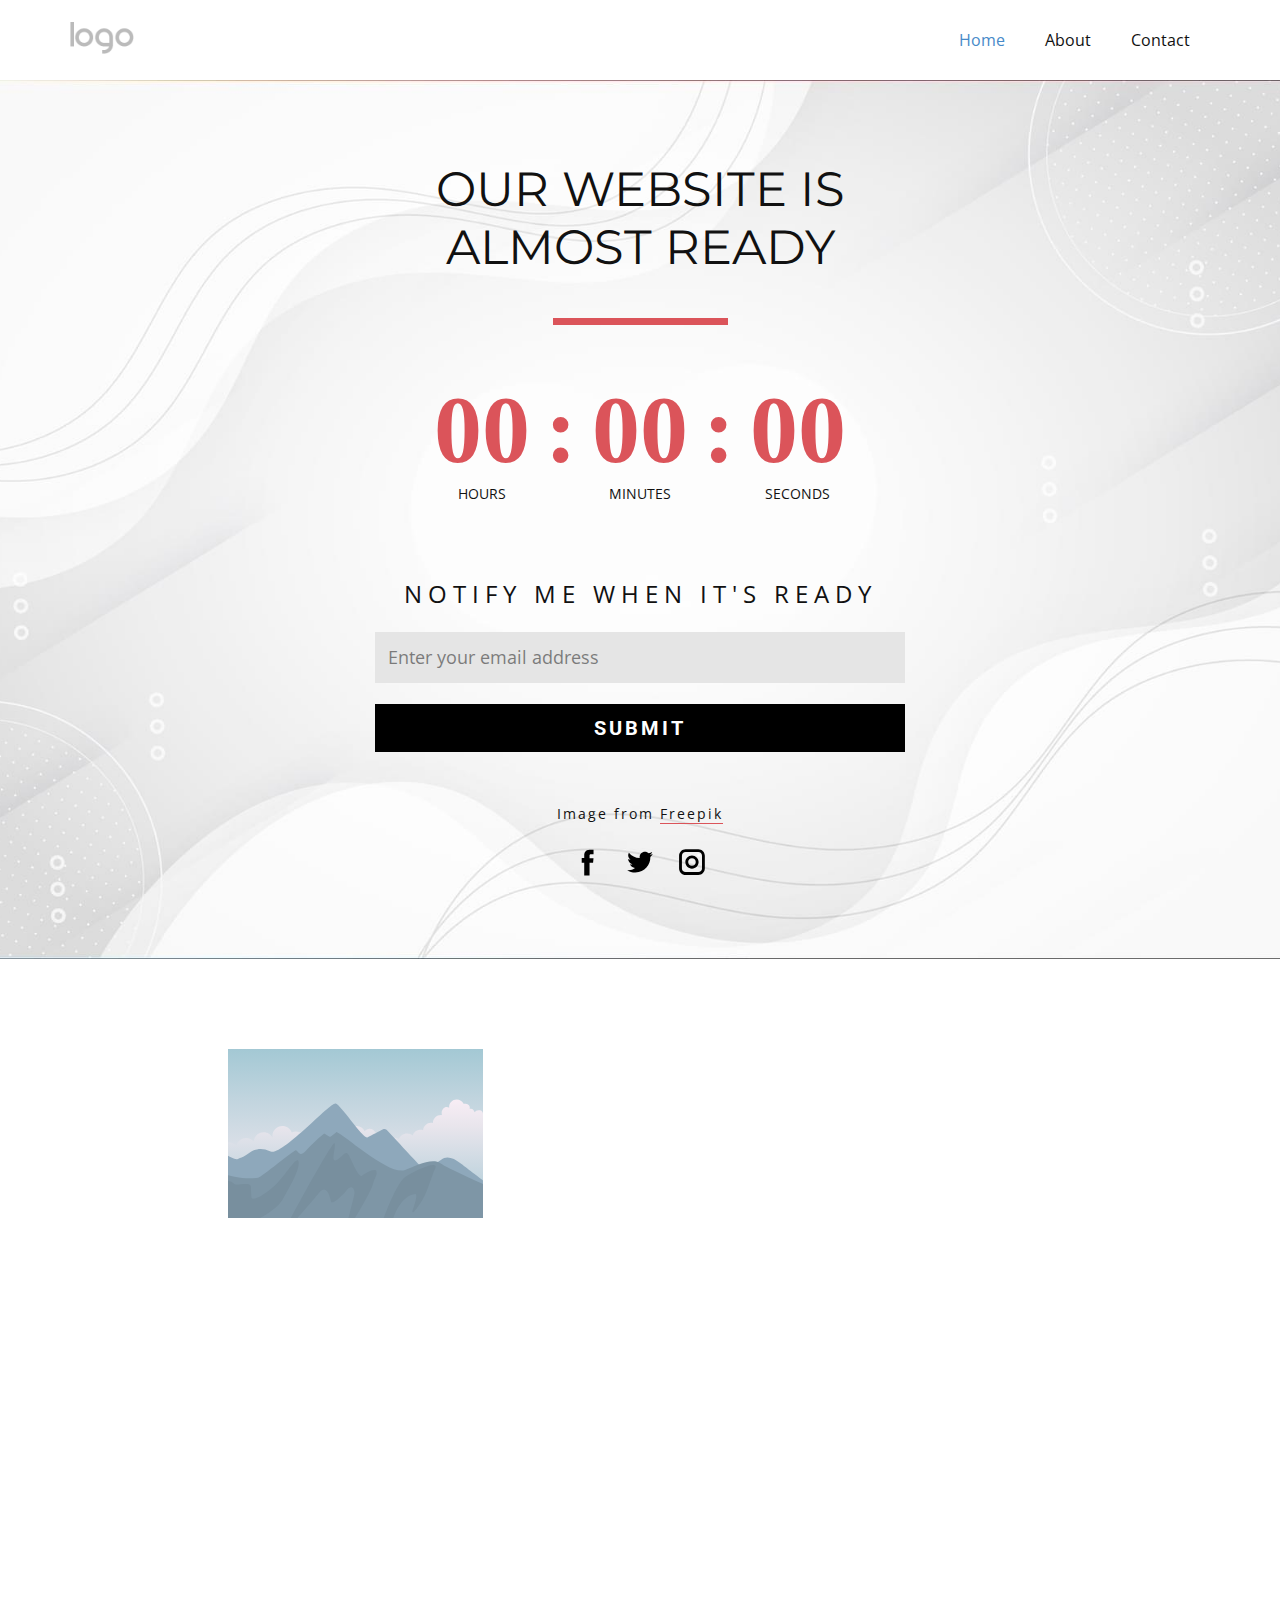
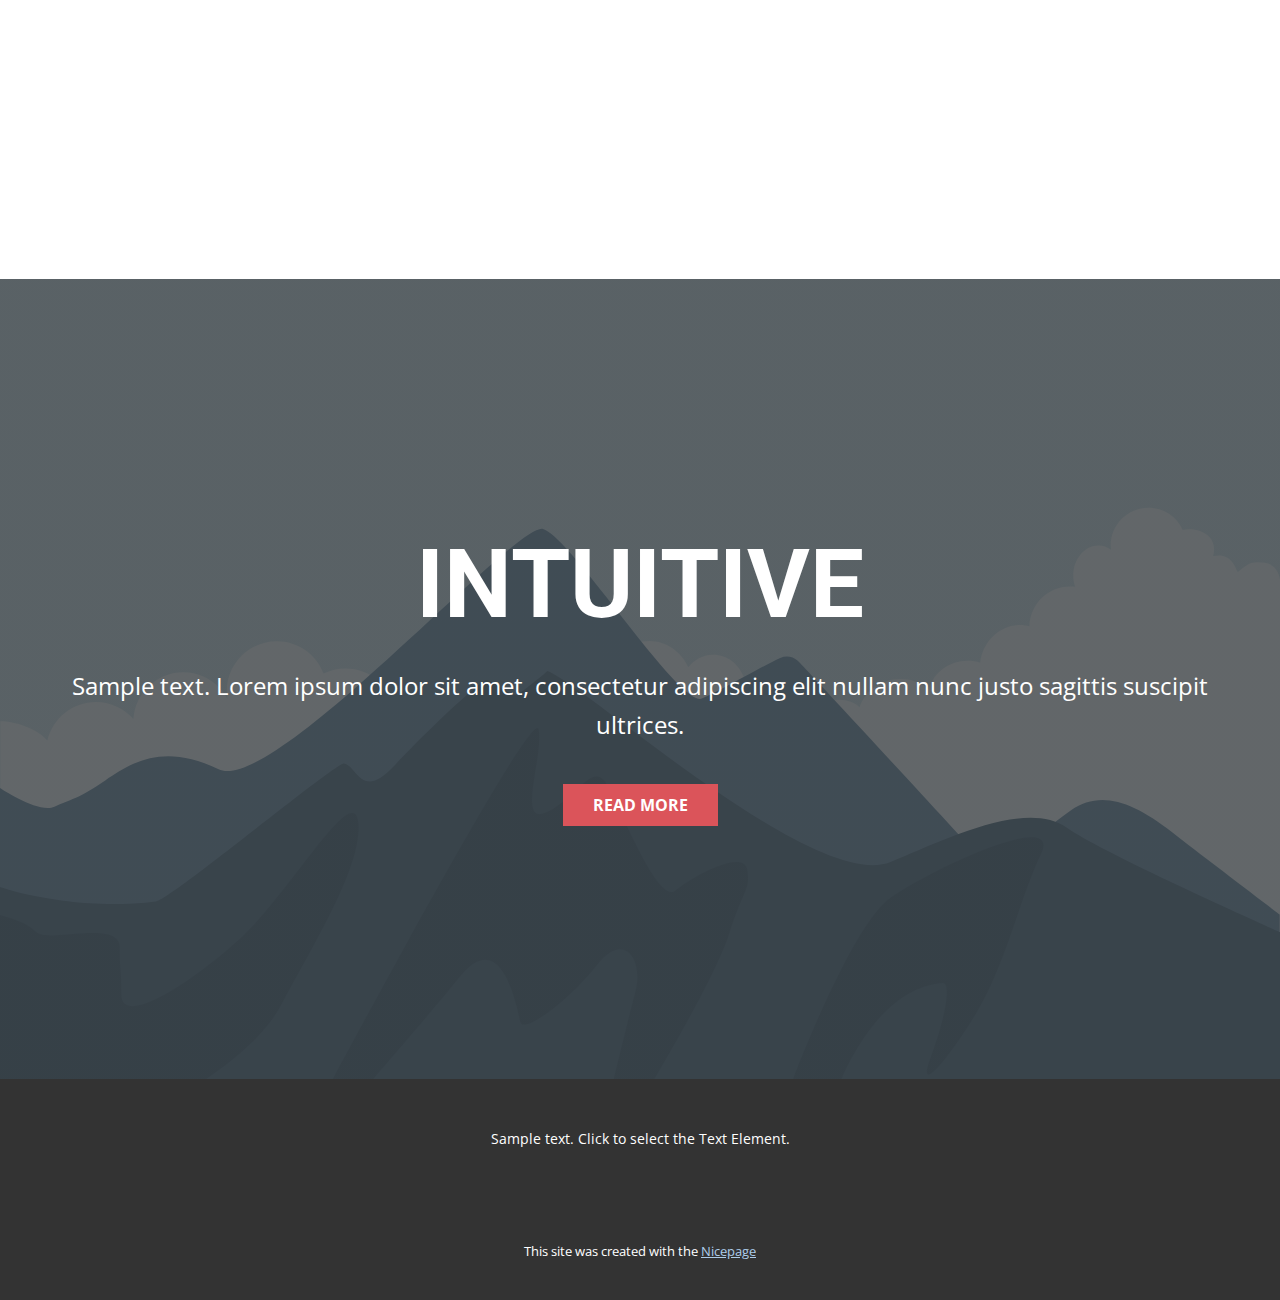
<file: index.html>
<!DOCTYPE html>
<html style="font-size: 16px;" lang="en"><head>
    <meta name="viewport" content="width=device-width, initial-scale=1.0">
    <meta charset="utf-8">
    <meta name="keywords" content="INTUITIVE">
    <meta name="description" content="">
    <title>Home</title>
    <link rel="stylesheet" href="nicepage.css" media="screen">
<link rel="stylesheet" href="index.css" media="screen">
    <script class="u-script" type="text/javascript" src="jquery.js" defer=""></script>
    <script class="u-script" type="text/javascript" src="nicepage.js" defer=""></script>
    <meta name="generator" content="Nicepage 7.7.3, nicepage.com">
    <meta name="referrer" content="origin">
    
    
    
    
    
    
    <link id="u-theme-google-font" rel="stylesheet" href="https://fonts.googleapis.com/css?family=Roboto:100,100i,300,300i,400,400i,500,500i,700,700i,900,900i|Open+Sans:300,300i,400,400i,500,500i,600,600i,700,700i,800,800i">
    <link id="u-page-google-font" rel="stylesheet" href="https://fonts.googleapis.com/css?family=Montserrat:100,100i,200,200i,300,300i,400,400i,500,500i,600,600i,700,700i,800,800i,900,900i">
    <script type="application/ld+json">{
		"@context": "http://schema.org",
		"@type": "Organization",
		"name": "",
		"logo": "images/default-logo.png"
}</script>
    <meta name="theme-color" content="#478ac9">
    <meta property="og:title" content="Home">
    <meta property="og:type" content="website">
  <meta data-intl-tel-input-cdn-path="intlTelInput/">
<script type="text/javascript" src="https://cdn.weglot.com/weglot.min.js"></script>
<script>
    Weglot.initialize({
        api_key: 'wg_0ce959ae0aec9bcbbee66d0481add28e5'
    });
</script>
<!--Weglot-->
<script type="text/javascript" src="https://cdn.weglot.com/weglot.min.js"></script>
<script>
    Weglot.initialize({
        api_key: 'wg_0ce959ae0aec9bcbbee66d0481add28e5'
    });
</script>
</head>
  <body data-home-page="Home.html" data-home-page-title="Home" data-path-to-root="./" data-include-products="false" class="u-body u-xl-mode" data-lang="en"><header class="u-clearfix u-header u-header" id="header"><div class="u-clearfix u-sheet u-valign-middle u-sheet-1">
        <a href="#" class="u-image u-logo u-image-1">
          <img src="images/default-logo.png" class="u-logo-image u-logo-image-1">
        </a>
        <nav class="u-menu u-menu-one-level u-offcanvas u-menu-1">
          <div class="menu-collapse" style="font-size: 1rem; letter-spacing: 0px;">
            <a class="u-button-style u-custom-left-right-menu-spacing u-custom-padding-bottom u-custom-top-bottom-menu-spacing u-hamburger-link u-nav-link u-text-active-palette-1-base u-text-hover-palette-2-base" href="#">
              <svg class="u-svg-link" viewBox="0 0 24 24"><use xlink:href="#menu-hamburger"></use></svg>
              <svg class="u-svg-content" version="1.1" id="menu-hamburger" viewBox="0 0 16 16" x="0px" y="0px" xmlns:xlink="http://www.w3.org/1999/xlink" xmlns="http://www.w3.org/2000/svg"><g><rect y="1" width="16" height="2"></rect><rect y="7" width="16" height="2"></rect><rect y="13" width="16" height="2"></rect>
</g></svg>
            </a>
          </div>
          <div class="u-nav-container">
            <ul class="u-nav u-unstyled u-nav-1"><li class="u-nav-item"><a class="u-button-style u-nav-link u-text-active-palette-1-base u-text-hover-palette-2-base" href="./" style="padding: 10px 20px;">Home</a>
</li><li class="u-nav-item"><a class="u-button-style u-nav-link u-text-active-palette-1-base u-text-hover-palette-2-base" href="About.html" style="padding: 10px 20px;">About</a>
</li><li class="u-nav-item"><a class="u-button-style u-nav-link u-text-active-palette-1-base u-text-hover-palette-2-base" href="Contact.html" style="padding: 10px 20px;">Contact</a>
</li></ul>
          </div>
          <div class="u-nav-container-collapse">
            <div class="u-black u-container-style u-inner-container-layout u-opacity u-opacity-95 u-sidenav">
              <div class="u-inner-container-layout u-sidenav-overflow">
                <div class="u-menu-close"></div>
                <ul class="u-align-center u-nav u-popupmenu-items u-unstyled u-nav-2"><li class="u-nav-item"><a class="u-button-style u-nav-link" href="./">Home</a>
</li><li class="u-nav-item"><a class="u-button-style u-nav-link" href="About.html">About</a>
</li><li class="u-nav-item"><a class="u-button-style u-nav-link" href="Contact.html">Contact</a>
</li></ul>
              </div>
            </div>
            <div class="u-black u-menu-overlay u-opacity u-opacity-70"></div>
          </div>
        </nav>
      </div></header>
    <section class="u-align-center u-clearfix u-container-align-center u-image u-section-1" id="sec-8026" data-image-width="1618" data-image-height="1080">
      <div class="u-clearfix u-sheet u-valign-middle-xl u-valign-middle-xs u-sheet-1">
        <h3 class="u-custom-font u-font-montserrat u-text u-text-1"> Our Website Is Almost Ready</h3>
        <div class="u-border-7 u-border-palette-2-base u-line u-line-horizontal u-line-1"></div>
        <div class="u-countdown u-countdown-1" data-timer-id="c2f8" data-type="to-date" data-target-date="Thu, 30 Dec 2021 08:10:11 GMT" data-for="everyone" data-direction="down" data-time-left="750m" data-target-number="100" data-start-time="Thu Apr 03 2025 19:18:03 GMT+0600 (Bangladesh Standard Time)" data-frequency="1s" data-after-count="none" data-redirect-url="https://">
          <div class="u-countdown-wrapper u-spacing-30">
            <div class="u-countdown-item u-countdown-years u-hidden u-spacing-5">
              <div class="u-countdown-counter u-custom-font u-countdown-counter-1"><div class="u-countdown-number u-text-palette-2-base">0</div><div class="u-countdown-number u-hidden u-text-palette-2-base">0</div></div>
              <div class="u-countdown-label u-countdown-label-1">Years</div>
            </div>
            <div class="u-countdown-separator u-custom-font u-hidden u-text-palette-2-base u-countdown-separator-1">:</div>
            <div class="u-countdown-days u-countdown-item u-spacing-5">
              <div class="u-countdown-counter u-custom-font u-countdown-counter-2"><div class="u-countdown-number u-text-palette-2-base">7</div><div class="u-countdown-number u-hidden u-text-palette-2-base">6</div><div class="u-countdown-number u-hidden u-text-palette-2-base">0</div></div>
              <div class="u-countdown-label u-countdown-label-2">Days</div>
            </div>
            <div class="u-countdown-separator u-custom-font u-text-palette-2-base u-countdown-separator-2">:</div>
            <div class="u-countdown-hours u-countdown-item u-spacing-5">
              <div class="u-countdown-counter u-custom-font u-countdown-counter-3"><div class="u-countdown-number u-text-palette-2-base">1</div><div class="u-countdown-number u-text-palette-2-base">2</div></div>
              <div class="u-countdown-label u-countdown-label-3">Hours</div>
            </div>
            <div class="u-countdown-separator u-custom-font u-text-palette-2-base u-countdown-separator-3">:</div>
            <div class="u-countdown-item u-countdown-minutes u-spacing-5">
              <div class="u-countdown-counter u-custom-font u-countdown-counter-4"><div class="u-countdown-number u-text-palette-2-base">3</div><div class="u-countdown-number u-text-palette-2-base">0</div></div>
              <div class="u-countdown-label u-countdown-label-4">Minutes</div>
            </div>
            <div class="u-countdown-separator u-custom-font u-text-palette-2-base u-countdown-separator-4">:</div>
            <div class="u-countdown-item u-countdown-seconds u-spacing-5">
              <div class="u-countdown-counter u-custom-font u-countdown-counter-5"><div class="u-countdown-number u-text-palette-2-base">0</div><div class="u-countdown-number u-text-palette-2-base">0</div></div>
              <div class="u-countdown-label u-countdown-label-5">Seconds</div>
            </div>
            <div class="u-countdown-separator u-custom-font u-hidden u-text-palette-2-base u-countdown-separator-5">:</div>
            <div class="u-countdown-item u-countdown-numbers u-hidden u-spacing-5">
              <div class="u-countdown-counter u-custom-font u-countdown-counter-6"><div class="u-countdown-number u-text-palette-2-base">0</div><div class="u-countdown-number u-text-palette-2-base">0</div></div>
              <div class="u-countdown-label u-countdown-label-6">Items</div>
            </div>
          </div>
          <div class="u-countdown-message u-hidden">
            <p>Sorry, the time is up.</p>
          </div>
        </div>
        <p class="u-text u-text-default-lg u-text-default-md u-text-default-sm u-text-default-xl u-text-2"> Notify Me When It's Ready</p>
        <div class="u-form u-form-1">
          <form action="https://forms.nicepagesrv.com/v2/form/process" class="u-clearfix u-form-spacing-20 u-form-vertical u-inner-form" style="padding: 0px;" source="email" name="form">
            <div class="u-form-email u-form-group">
              <label for="email-780d" class="u-form-control-hidden u-label">Email</label>
              <input type="email" placeholder="Enter your email address" id="email-780d" name="email" class="u-border-grey-10 u-grey-10 u-input u-input-rectangle u-input-1" required="">
            </div>
            <div class="u-align-center u-form-group u-form-submit">
              <a href="#" class="u-black u-btn u-btn-submit u-button-style u-custom-font u-heading-font u-hover-palette-2-base u-text-body-alt-color u-text-hover-white u-btn-1">Submit</a>
              <input type="submit" value="submit" class="u-form-control-hidden">
            </div>
            <div class="u-form-send-message u-form-send-success"> Thank you! Your message has been sent. </div>
            <div class="u-form-send-error u-form-send-message"> Unable to send your message. Please fix errors then try again. </div>
            <input type="hidden" value="" name="recaptchaResponse">
            <input type="hidden" name="formServices" value="37ccef68-5208-fe03-51be-35dc3796b4b8">
          </form>
        </div>
        <p class="u-text u-text-3">Image from <a href="https://www.freepik.com/photos/business" class="u-active-none u-border-1 u-border-active-palette-2-base u-border-hover-palette-2-base u-border-no-left u-border-no-right u-border-no-top u-border-palette-2-base u-btn u-button-link u-button-style u-hover-none u-none u-text-body-color u-btn-2">Freepik</a>
        </p>
        <div class="u-social-icons u-social-icons-1">
          <a class="u-social-url" title="facebook" target="_blank" href="https://facebook.com/name"><span class="u-icon u-icon-circle u-social-facebook u-social-icon u-text-black u-icon-1"><svg class="u-svg-link" preserveAspectRatio="xMidYMin slice" viewBox="0 0 112 112" style=""><use xlink:href="#svg-0d24"></use></svg><svg class="u-svg-content" viewBox="0 0 112 112" x="0" y="0" id="svg-0d24"><path fill="currentColor" d="M75.5,28.8H65.4c-1.5,0-4,0.9-4,4.3v9.4h13.9l-1.5,15.8H61.4v45.1H42.8V58.3h-8.8V42.4h8.8V32.2
	c0-7.4,3.4-18.8,18.8-18.8h13.8v15.4H75.5z"></path></svg></span>
          </a>
          <a class="u-social-url" title="twitter" target="_blank" href="https://twitter.com/name"><span class="u-icon u-icon-circle u-social-icon u-social-twitter u-text-black u-icon-2"><svg class="u-svg-link" preserveAspectRatio="xMidYMin slice" viewBox="0 0 112 112" style=""><use xlink:href="#svg-14b2"></use></svg><svg class="u-svg-content" viewBox="0 0 112 112" x="0" y="0" id="svg-14b2"><path fill="currentColor" d="M92.2,38.2c0,0.8,0,1.6,0,2.3c0,24.3-18.6,52.4-52.6,52.4c-10.6,0.1-20.2-2.9-28.5-8.2
	c1.4,0.2,2.9,0.2,4.4,0.2c8.7,0,16.7-2.9,23-7.9c-8.1-0.2-14.9-5.5-17.3-12.8c1.1,0.2,2.4,0.2,3.4,0.2c1.6,0,3.3-0.2,4.8-0.7
	c-8.4-1.6-14.9-9.2-14.9-18c0-0.2,0-0.2,0-0.2c2.5,1.4,5.4,2.2,8.4,2.3c-5-3.3-8.3-8.9-8.3-15.4c0-3.4,1-6.5,2.5-9.2
	c9.1,11.1,22.7,18.5,38,19.2c-0.2-1.4-0.4-2.8-0.4-4.3c0.1-10,8.3-18.2,18.5-18.2c5.4,0,10.1,2.2,13.5,5.7c4.3-0.8,8.1-2.3,11.7-4.5
	c-1.4,4.3-4.3,7.9-8.1,10.1c3.7-0.4,7.3-1.4,10.6-2.9C98.9,32.3,95.7,35.5,92.2,38.2z"></path></svg></span>
          </a>
          <a class="u-social-url" title="instagram" target="_blank" href="https://www.instagram.com/name"><span class="u-icon u-icon-circle u-social-icon u-social-instagram u-text-black u-icon-3"><svg class="u-svg-link" preserveAspectRatio="xMidYMin slice" viewBox="0 0 112 112" style=""><use xlink:href="#svg-6096"></use></svg><svg class="u-svg-content" viewBox="0 0 112 112" x="0" y="0" id="svg-6096"><path fill="currentColor" d="M55.9,32.9c-12.8,0-23.2,10.4-23.2,23.2s10.4,23.2,23.2,23.2s23.2-10.4,23.2-23.2S68.7,32.9,55.9,32.9z
	 M55.9,69.4c-7.4,0-13.3-6-13.3-13.3c-0.1-7.4,6-13.3,13.3-13.3s13.3,6,13.3,13.3C69.3,63.5,63.3,69.4,55.9,69.4z"></path><path fill="#FFFFFF" d="M79.7,26.8c-3,0-5.4,2.5-5.4,5.4s2.5,5.4,5.4,5.4c3,0,5.4-2.5,5.4-5.4S82.7,26.8,79.7,26.8z"></path><path fill="currentColor" d="M78.2,11H33.5C21,11,10.8,21.3,10.8,33.7v44.7c0,12.6,10.2,22.8,22.7,22.8h44.7c12.6,0,22.7-10.2,22.7-22.7
	V33.7C100.8,21.1,90.6,11,78.2,11z M91,78.4c0,7.1-5.8,12.8-12.8,12.8H33.5c-7.1,0-12.8-5.8-12.8-12.8V33.7
	c0-7.1,5.8-12.8,12.8-12.8h44.7c7.1,0,12.8,5.8,12.8,12.8V78.4z"></path></svg></span>
          </a>
        </div>
      </div>
    </section>
    <section class="u-clearfix u-section-2" id="block-3">
      <div class="u-clearfix u-sheet u-sheet-1">
        <div class="data-layout-selected u-clearfix u-expanded-width u-layout-wrap u-layout-wrap-1">
          <div class="u-layout">
            <div class="u-layout-row">
              <div class="u-container-align-center u-container-style u-layout-cell u-size-30 u-layout-cell-1">
                <div class="u-container-layout u-container-layout-1">
                  <img class="u-image u-image-default u-image-1" src="images/50056fb9.svg" alt="" data-image-width="400" data-image-height="265">
                </div>
              </div>
              <div class="u-container-style u-layout-cell u-size-30 u-layout-cell-2">
                <div class="u-container-layout u-container-layout-2"></div>
              </div>
            </div>
          </div>
        </div>
      </div>
    </section>
    <section class="u-clearfix u-section-3" id="block-1">
      <div class="u-clearfix u-sheet u-sheet-1"></div>
    </section>
    <section class="u-align-center u-clearfix u-container-align-center u-image u-shading u-section-4" id="block-2">
      <div class="u-clearfix u-sheet u-valign-middle u-sheet-1">
        <h1 class="u-align-center u-text u-text-default u-title u-text-1">INTUITIVE</h1>
        <p class="u-align-center u-large-text u-text u-text-default u-text-variant u-text-2">Sample text. Lorem ipsum dolor sit amet, consectetur adipiscing elit nullam nunc justo sagittis suscipit ultrices.</p>
        <a href="#" class="u-align-center u-btn u-button-style u-palette-2-base u-btn-1">Read More</a>
      </div>
    </section>
    
    
    
    <footer class="u-align-center u-clearfix u-container-align-center u-footer u-grey-80 u-footer" id="footer"><div class="u-clearfix u-sheet u-sheet-1">
        <p class="u-small-text u-text u-text-variant u-text-1">Sample text. Click to select the Text Element.</p>
      </div></footer>
    <section class="u-backlink u-clearfix u-grey-80">
      <p class="u-text"><span>This site was created with the </span>
        <a class="u-link" href="https://nicepage.com/" target="_blank" rel="nofollow"><span>Nicepage</span>
        </a>
      </p>
    </section>
  
</body></html>
</file>
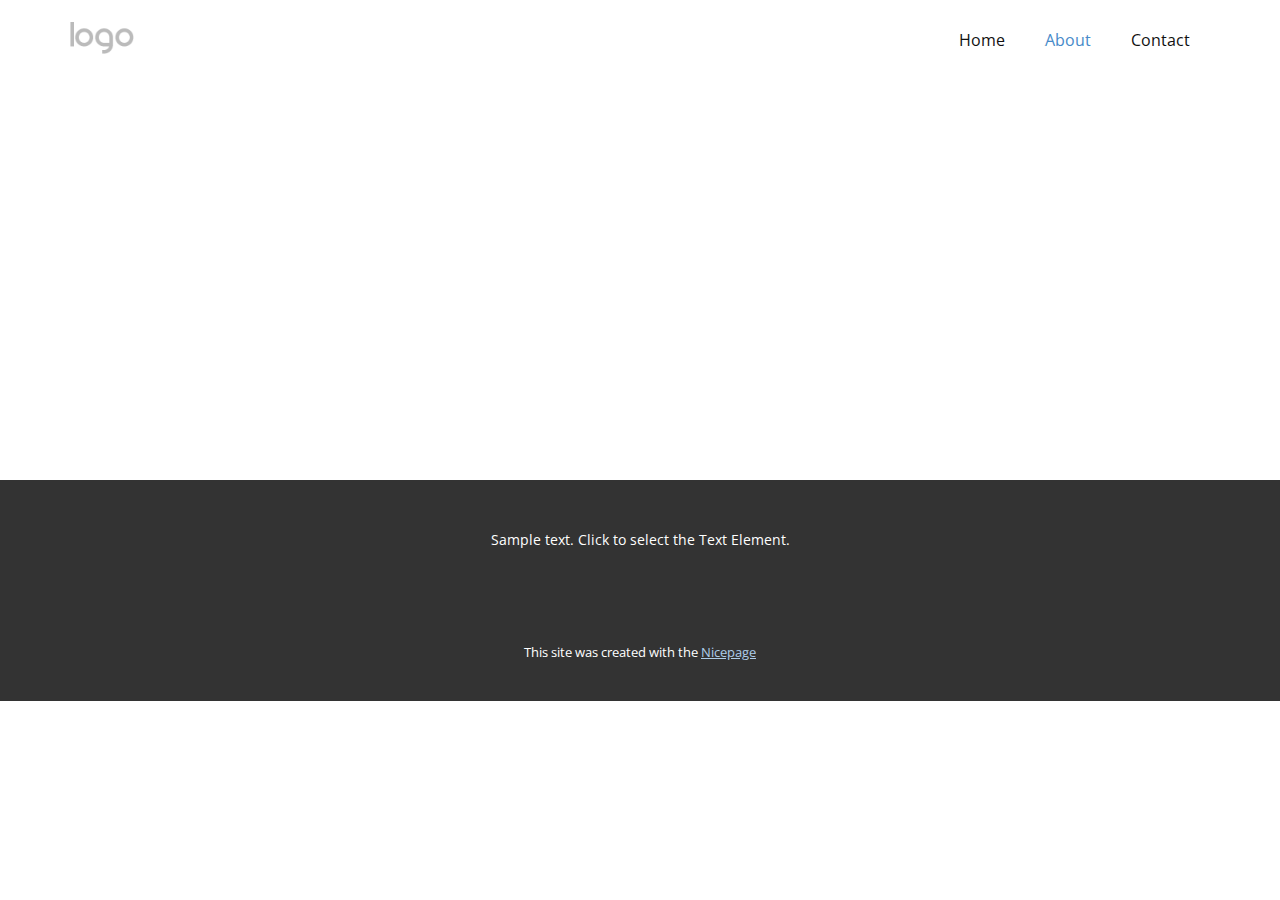
<file: About.html>
<!DOCTYPE html>
<html style="font-size: 16px;" lang="en"><head>
    <meta name="viewport" content="width=device-width, initial-scale=1.0">
    <meta charset="utf-8">
    <meta name="keywords" content="">
    <meta name="description" content="">
    <title>About</title>
    <link rel="stylesheet" href="nicepage.css" media="screen">
<link rel="stylesheet" href="About.css" media="screen">
    <script class="u-script" type="text/javascript" src="jquery.js" defer=""></script>
    <script class="u-script" type="text/javascript" src="nicepage.js" defer=""></script>
    <meta name="generator" content="Nicepage 7.7.3, nicepage.com">
    
    
    
    <link id="u-theme-google-font" rel="stylesheet" href="https://fonts.googleapis.com/css?family=Roboto:100,100i,300,300i,400,400i,500,500i,700,700i,900,900i|Open+Sans:300,300i,400,400i,500,500i,600,600i,700,700i,800,800i">
    <script type="application/ld+json">{
		"@context": "http://schema.org",
		"@type": "Organization",
		"name": "",
		"logo": "images/default-logo.png"
}</script>
    <meta name="theme-color" content="#478ac9">
    <meta property="og:title" content="About">
    <meta property="og:type" content="website">
  <meta data-intl-tel-input-cdn-path="intlTelInput/">
<!--Weglot-->
<script type="text/javascript" src="https://cdn.weglot.com/weglot.min.js"></script>
<script>
    Weglot.initialize({
        api_key: 'wg_0ce959ae0aec9bcbbee66d0481add28e5'
    });
</script>
</head>
  <body data-path-to-root="./" data-include-products="false" class="u-body u-xl-mode" data-lang="en"><header class="u-clearfix u-header u-header" id="header"><div class="u-clearfix u-sheet u-valign-middle u-sheet-1">
        <a href="#" class="u-image u-logo u-image-1">
          <img src="images/default-logo.png" class="u-logo-image u-logo-image-1">
        </a>
        <nav class="u-menu u-menu-one-level u-offcanvas u-menu-1">
          <div class="menu-collapse" style="font-size: 1rem; letter-spacing: 0px;">
            <a class="u-button-style u-custom-left-right-menu-spacing u-custom-padding-bottom u-custom-top-bottom-menu-spacing u-hamburger-link u-nav-link u-text-active-palette-1-base u-text-hover-palette-2-base" href="#">
              <svg class="u-svg-link" viewBox="0 0 24 24"><use xlink:href="#menu-hamburger"></use></svg>
              <svg class="u-svg-content" version="1.1" id="menu-hamburger" viewBox="0 0 16 16" x="0px" y="0px" xmlns:xlink="http://www.w3.org/1999/xlink" xmlns="http://www.w3.org/2000/svg"><g><rect y="1" width="16" height="2"></rect><rect y="7" width="16" height="2"></rect><rect y="13" width="16" height="2"></rect>
</g></svg>
            </a>
          </div>
          <div class="u-nav-container">
            <ul class="u-nav u-unstyled u-nav-1"><li class="u-nav-item"><a class="u-button-style u-nav-link u-text-active-palette-1-base u-text-hover-palette-2-base" href="./" style="padding: 10px 20px;">Home</a>
</li><li class="u-nav-item"><a class="u-button-style u-nav-link u-text-active-palette-1-base u-text-hover-palette-2-base" href="About.html" style="padding: 10px 20px;">About</a>
</li><li class="u-nav-item"><a class="u-button-style u-nav-link u-text-active-palette-1-base u-text-hover-palette-2-base" href="Contact.html" style="padding: 10px 20px;">Contact</a>
</li></ul>
          </div>
          <div class="u-nav-container-collapse">
            <div class="u-black u-container-style u-inner-container-layout u-opacity u-opacity-95 u-sidenav">
              <div class="u-inner-container-layout u-sidenav-overflow">
                <div class="u-menu-close"></div>
                <ul class="u-align-center u-nav u-popupmenu-items u-unstyled u-nav-2"><li class="u-nav-item"><a class="u-button-style u-nav-link" href="./">Home</a>
</li><li class="u-nav-item"><a class="u-button-style u-nav-link" href="About.html">About</a>
</li><li class="u-nav-item"><a class="u-button-style u-nav-link" href="Contact.html">Contact</a>
</li></ul>
              </div>
            </div>
            <div class="u-black u-menu-overlay u-opacity u-opacity-70"></div>
          </div>
        </nav>
      </div></header>
    <section class="u-clearfix u-section-1" id="block-1">
      <div class="u-clearfix u-sheet u-sheet-1"></div>
    </section>
    
    
    
    <footer class="u-align-center u-clearfix u-container-align-center u-footer u-grey-80 u-footer" id="footer"><div class="u-clearfix u-sheet u-sheet-1">
        <p class="u-small-text u-text u-text-variant u-text-1">Sample text. Click to select the Text Element.</p>
      </div></footer>
    <section class="u-backlink u-clearfix u-grey-80">
      <p class="u-text"><span>This site was created with the </span>
        <a class="u-link" href="https://nicepage.com/" target="_blank" rel="nofollow"><span>Nicepage</span>
        </a>
      </p>
    </section>
  
</body></html>
</file>
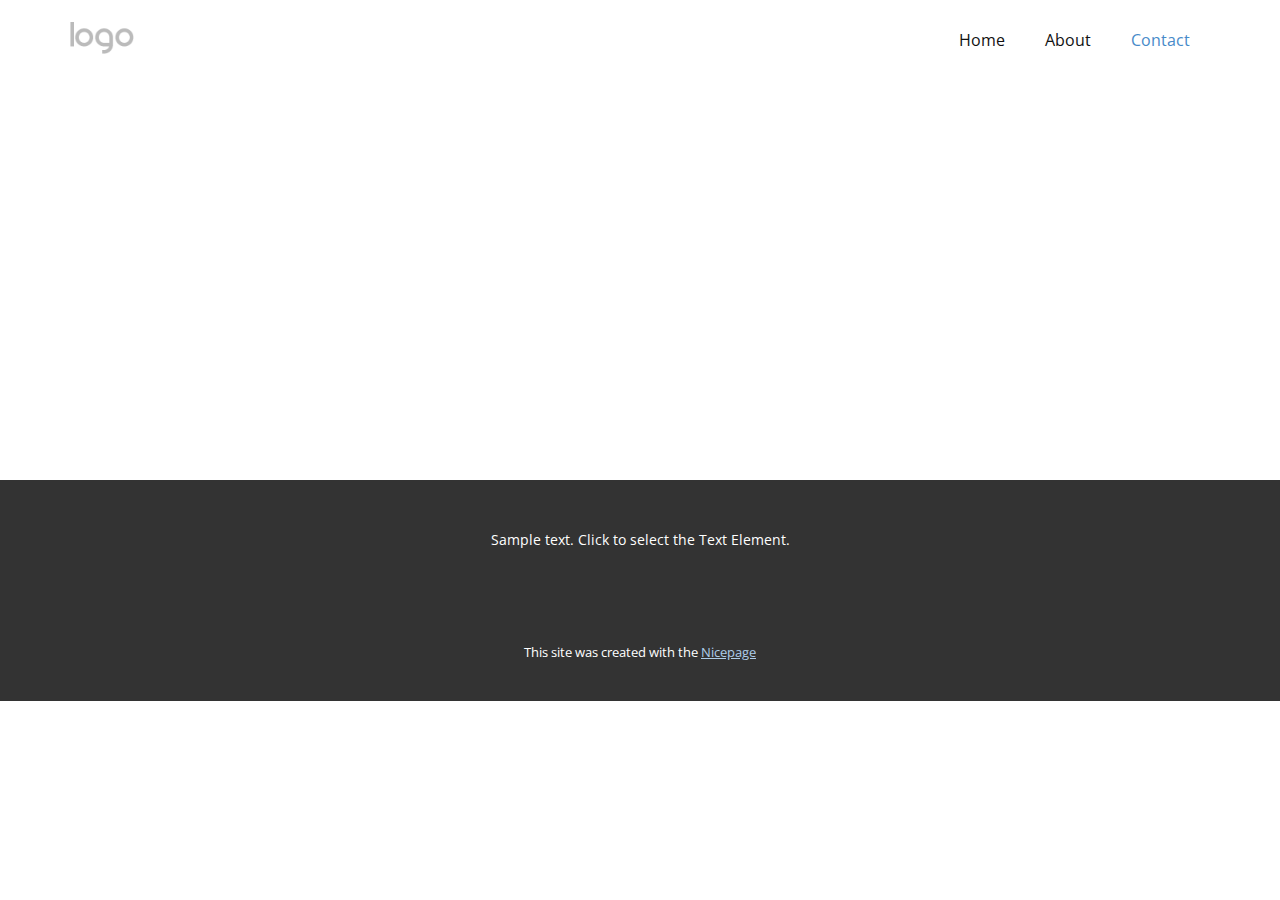
<file: Contact.html>
<!DOCTYPE html>
<html style="font-size: 16px;" lang="en"><head>
    <meta name="viewport" content="width=device-width, initial-scale=1.0">
    <meta charset="utf-8">
    <meta name="keywords" content="">
    <meta name="description" content="">
    <title>Contact</title>
    <link rel="stylesheet" href="nicepage.css" media="screen">
<link rel="stylesheet" href="Contact.css" media="screen">
    <script class="u-script" type="text/javascript" src="jquery.js" defer=""></script>
    <script class="u-script" type="text/javascript" src="nicepage.js" defer=""></script>
    <meta name="generator" content="Nicepage 7.7.3, nicepage.com">
    
    
    
    <link id="u-theme-google-font" rel="stylesheet" href="https://fonts.googleapis.com/css?family=Roboto:100,100i,300,300i,400,400i,500,500i,700,700i,900,900i|Open+Sans:300,300i,400,400i,500,500i,600,600i,700,700i,800,800i">
    <script type="application/ld+json">{
		"@context": "http://schema.org",
		"@type": "Organization",
		"name": "",
		"logo": "images/default-logo.png"
}</script>
    <meta name="theme-color" content="#478ac9">
    <meta property="og:title" content="Contact">
    <meta property="og:type" content="website">
  <meta data-intl-tel-input-cdn-path="intlTelInput/">
<!--Weglot-->
<script type="text/javascript" src="https://cdn.weglot.com/weglot.min.js"></script>
<script>
    Weglot.initialize({
        api_key: 'wg_0ce959ae0aec9bcbbee66d0481add28e5'
    });
</script>
</head>
  <body data-path-to-root="./" data-include-products="false" class="u-body u-xl-mode" data-lang="en"><header class="u-clearfix u-header u-header" id="header"><div class="u-clearfix u-sheet u-valign-middle u-sheet-1">
        <a href="#" class="u-image u-logo u-image-1">
          <img src="images/default-logo.png" class="u-logo-image u-logo-image-1">
        </a>
        <nav class="u-menu u-menu-one-level u-offcanvas u-menu-1">
          <div class="menu-collapse" style="font-size: 1rem; letter-spacing: 0px;">
            <a class="u-button-style u-custom-left-right-menu-spacing u-custom-padding-bottom u-custom-top-bottom-menu-spacing u-hamburger-link u-nav-link u-text-active-palette-1-base u-text-hover-palette-2-base" href="#">
              <svg class="u-svg-link" viewBox="0 0 24 24"><use xlink:href="#menu-hamburger"></use></svg>
              <svg class="u-svg-content" version="1.1" id="menu-hamburger" viewBox="0 0 16 16" x="0px" y="0px" xmlns:xlink="http://www.w3.org/1999/xlink" xmlns="http://www.w3.org/2000/svg"><g><rect y="1" width="16" height="2"></rect><rect y="7" width="16" height="2"></rect><rect y="13" width="16" height="2"></rect>
</g></svg>
            </a>
          </div>
          <div class="u-nav-container">
            <ul class="u-nav u-unstyled u-nav-1"><li class="u-nav-item"><a class="u-button-style u-nav-link u-text-active-palette-1-base u-text-hover-palette-2-base" href="./" style="padding: 10px 20px;">Home</a>
</li><li class="u-nav-item"><a class="u-button-style u-nav-link u-text-active-palette-1-base u-text-hover-palette-2-base" href="About.html" style="padding: 10px 20px;">About</a>
</li><li class="u-nav-item"><a class="u-button-style u-nav-link u-text-active-palette-1-base u-text-hover-palette-2-base" href="Contact.html" style="padding: 10px 20px;">Contact</a>
</li></ul>
          </div>
          <div class="u-nav-container-collapse">
            <div class="u-black u-container-style u-inner-container-layout u-opacity u-opacity-95 u-sidenav">
              <div class="u-inner-container-layout u-sidenav-overflow">
                <div class="u-menu-close"></div>
                <ul class="u-align-center u-nav u-popupmenu-items u-unstyled u-nav-2"><li class="u-nav-item"><a class="u-button-style u-nav-link" href="./">Home</a>
</li><li class="u-nav-item"><a class="u-button-style u-nav-link" href="About.html">About</a>
</li><li class="u-nav-item"><a class="u-button-style u-nav-link" href="Contact.html">Contact</a>
</li></ul>
              </div>
            </div>
            <div class="u-black u-menu-overlay u-opacity u-opacity-70"></div>
          </div>
        </nav>
      </div></header>
    <section class="u-clearfix u-section-1" id="block-1">
      <div class="u-clearfix u-sheet u-sheet-1"></div>
    </section>
    
    
    
    <footer class="u-align-center u-clearfix u-container-align-center u-footer u-grey-80 u-footer" id="footer"><div class="u-clearfix u-sheet u-sheet-1">
        <p class="u-small-text u-text u-text-variant u-text-1">Sample text. Click to select the Text Element.</p>
      </div></footer>
    <section class="u-backlink u-clearfix u-grey-80">
      <p class="u-text"><span>This site was created with the </span>
        <a class="u-link" href="https://nicepage.com/" target="_blank" rel="nofollow"><span>Nicepage</span>
        </a>
      </p>
    </section>
  
</body></html>
</file>
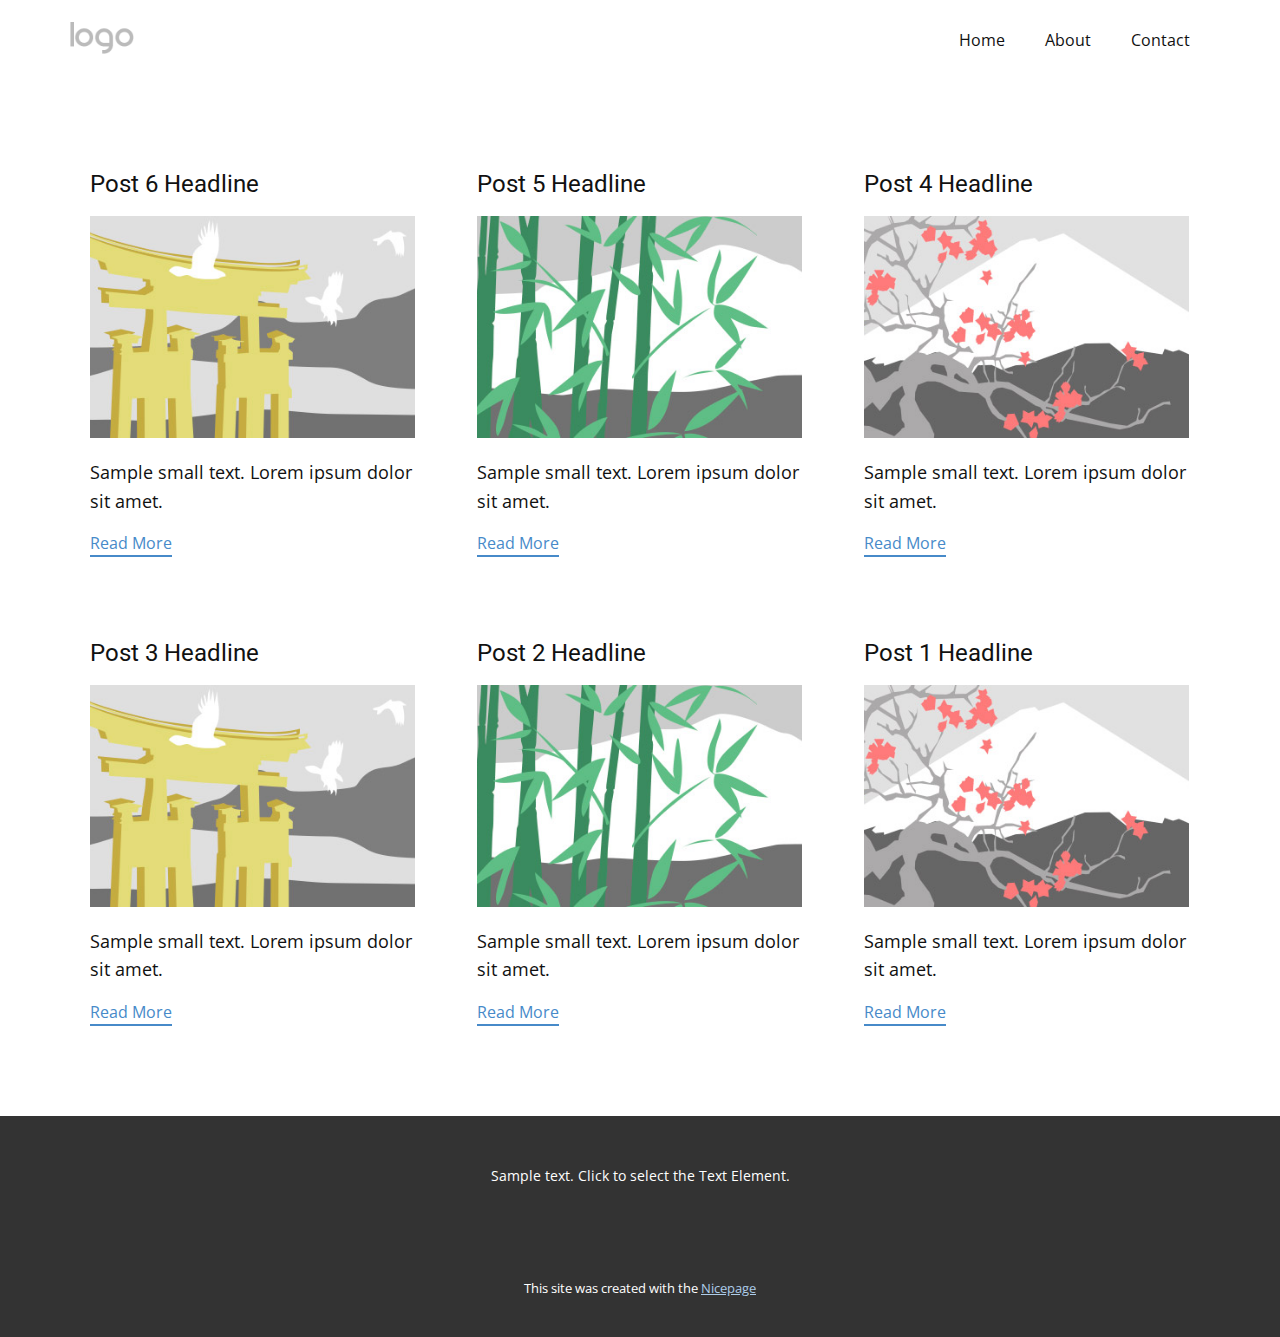
<file: blog/blog.html>
<!DOCTYPE html>
<html style="font-size: 16px;" lang="en"><head>
    <meta name="viewport" content="width=device-width, initial-scale=1.0">
    <meta charset="utf-8">
    <meta name="keywords" content="">
    <meta name="description" content="">
    <title>Blog</title>
    <link rel="stylesheet" href="../nicepage.css" media="screen">
<link rel="stylesheet" href="../Blog-Template.css" media="screen">
    <script class="u-script" type="text/javascript" src="../jquery.js" defer=""></script>
    <script class="u-script" type="text/javascript" src="../nicepage.js" defer=""></script>
    <meta name="generator" content="Nicepage 7.7.3, nicepage.com">
    
    
    
    <link id="u-theme-google-font" rel="stylesheet" href="https://fonts.googleapis.com/css?family=Roboto:100,100i,300,300i,400,400i,500,500i,700,700i,900,900i|Open+Sans:300,300i,400,400i,500,500i,600,600i,700,700i,800,800i">
    <script type="application/ld+json">{
		"@context": "http://schema.org",
		"@type": "Organization",
		"name": "",
		"logo": "images/default-logo.png"
}</script>
    <meta name="theme-color" content="#478ac9">
  <meta data-intl-tel-input-cdn-path="intlTelInput/"></head>
  <body data-path-to-root="../" data-include-products="false" class="u-body u-xl-mode" data-lang="en"><header class="u-clearfix u-header u-header" id="header"><div class="u-clearfix u-sheet u-valign-middle u-sheet-1">
        <a href="#" class="u-image u-logo u-image-1">
          <img src="../images/default-logo.png" class="u-logo-image u-logo-image-1">
        </a>
        <nav class="u-menu u-menu-one-level u-offcanvas u-menu-1">
          <div class="menu-collapse" style="font-size: 1rem; letter-spacing: 0px;">
            <a class="u-button-style u-custom-left-right-menu-spacing u-custom-padding-bottom u-custom-top-bottom-menu-spacing u-hamburger-link u-nav-link u-text-active-palette-1-base u-text-hover-palette-2-base" href="#">
              <svg class="u-svg-link" viewBox="0 0 24 24"><use xlink:href="#menu-hamburger"></use></svg>
              <svg class="u-svg-content" version="1.1" id="menu-hamburger" viewBox="0 0 16 16" x="0px" y="0px" xmlns:xlink="http://www.w3.org/1999/xlink" xmlns="http://www.w3.org/2000/svg"><g><rect y="1" width="16" height="2"></rect><rect y="7" width="16" height="2"></rect><rect y="13" width="16" height="2"></rect>
</g></svg>
            </a>
          </div>
          <div class="u-nav-container">
            <ul class="u-nav u-unstyled u-nav-1"><li class="u-nav-item"><a class="u-button-style u-nav-link u-text-active-palette-1-base u-text-hover-palette-2-base" href="../" style="padding: 10px 20px;">Home</a>
</li><li class="u-nav-item"><a class="u-button-style u-nav-link u-text-active-palette-1-base u-text-hover-palette-2-base" href="../About.html" style="padding: 10px 20px;">About</a>
</li><li class="u-nav-item"><a class="u-button-style u-nav-link u-text-active-palette-1-base u-text-hover-palette-2-base" href="../Contact.html" style="padding: 10px 20px;">Contact</a>
</li></ul>
          </div>
          <div class="u-nav-container-collapse">
            <div class="u-black u-container-style u-inner-container-layout u-opacity u-opacity-95 u-sidenav">
              <div class="u-inner-container-layout u-sidenav-overflow">
                <div class="u-menu-close"></div>
                <ul class="u-align-center u-nav u-popupmenu-items u-unstyled u-nav-2"><li class="u-nav-item"><a class="u-button-style u-nav-link" href="../">Home</a>
</li><li class="u-nav-item"><a class="u-button-style u-nav-link" href="../About.html">About</a>
</li><li class="u-nav-item"><a class="u-button-style u-nav-link" href="../Contact.html">Contact</a>
</li></ul>
              </div>
            </div>
            <div class="u-black u-menu-overlay u-opacity u-opacity-70"></div>
          </div>
        </nav>
      </div></header>
    <section class="u-clearfix u-section-1" id="block-1">
      <div class="u-clearfix u-sheet u-valign-middle u-sheet-1"><!--blog--><!--blog_options_json--><!--{"type":"Recent","source":"","tags":"","count":""}--><!--/blog_options_json-->
        <div class="u-blog u-expanded-width u-repeater u-repeater-1" data-blog-id="blog-1"><!--blog_post-->
          <div class="u-blog-post u-container-style u-repeater-item u-white u-repeater-item-1">
            <div class="u-container-layout u-similar-container u-valign-top u-container-layout-1"><!--blog_post_header-->
              <h4 class="u-blog-control u-text u-text-1">
                <a class="u-post-header-link" href="../blog/post-5.html">Post 6 Headline</a>
              </h4><!--/blog_post_header--><!--blog_post_image-->
              <a class="u-post-header-link" href="../blog/post-5.html"><img alt="" class="u-blog-control u-expanded-width u-image u-image-default u-image-1" src="../images/8ad73f3c.jpeg"></a><!--/blog_post_image--><!--blog_post_content-->
              <div class="u-blog-control u-post-content u-text u-text-2 fr-view">Sample small text. Lorem ipsum dolor sit amet.</div><!--/blog_post_content--><!--blog_post_readmore-->
              <a href="../blog/post-5.html" class="u-blog-control u-border-2 u-border-palette-1-base u-btn u-btn-rectangle u-button-style u-none u-btn-1"><!--blog_post_readmore_content--><!--options_json--><!--{"content":"","defaultValue":"Read More"}--><!--/options_json-->Read More<!--/blog_post_readmore_content--></a><!--/blog_post_readmore-->
            </div>
          </div><div class="u-blog-post u-container-style u-repeater-item u-video-cover u-white">
            <div class="u-container-layout u-similar-container u-valign-top u-container-layout-2"><!--blog_post_header-->
              <h4 class="u-blog-control u-text u-text-3">
                <a class="u-post-header-link" href="../blog/post-4.html">Post 5 Headline</a>
              </h4><!--/blog_post_header--><!--blog_post_image-->
              <a class="u-post-header-link" href="../blog/post-4.html"><img alt="" class="u-blog-control u-expanded-width u-image u-image-default u-image-2" src="../images/68f64b9d.jpeg"></a><!--/blog_post_image--><!--blog_post_content-->
              <div class="u-blog-control u-post-content u-text u-text-4 fr-view">Sample small text. Lorem ipsum dolor sit amet.</div><!--/blog_post_content--><!--blog_post_readmore-->
              <a href="../blog/post-4.html" class="u-blog-control u-border-2 u-border-palette-1-base u-btn u-btn-rectangle u-button-style u-none u-btn-2"><!--blog_post_readmore_content--><!--options_json--><!--{"content":"","defaultValue":"Read More"}--><!--/options_json-->Read More<!--/blog_post_readmore_content--></a><!--/blog_post_readmore-->
            </div>
          </div><div class="u-blog-post u-container-style u-repeater-item u-video-cover u-white">
            <div class="u-container-layout u-similar-container u-valign-top u-container-layout-3"><!--blog_post_header-->
              <h4 class="u-blog-control u-text u-text-5">
                <a class="u-post-header-link" href="../blog/post-3.html">Post 4 Headline</a>
              </h4><!--/blog_post_header--><!--blog_post_image-->
              <a class="u-post-header-link" href="../blog/post-3.html"><img alt="" class="u-blog-control u-expanded-width u-image u-image-default u-image-3" src="../images/0fd3416c.jpeg"></a><!--/blog_post_image--><!--blog_post_content-->
              <div class="u-blog-control u-post-content u-text u-text-6 fr-view">Sample small text. Lorem ipsum dolor sit amet.</div><!--/blog_post_content--><!--blog_post_readmore-->
              <a href="../blog/post-3.html" class="u-blog-control u-border-2 u-border-palette-1-base u-btn u-btn-rectangle u-button-style u-none u-btn-3"><!--blog_post_readmore_content--><!--options_json--><!--{"content":"","defaultValue":"Read More"}--><!--/options_json-->Read More<!--/blog_post_readmore_content--></a><!--/blog_post_readmore-->
            </div>
          </div><div class="u-blog-post u-container-style u-repeater-item u-white u-repeater-item-1">
            <div class="u-container-layout u-similar-container u-valign-top u-container-layout-1"><!--blog_post_header-->
              <h4 class="u-blog-control u-text u-text-1">
                <a class="u-post-header-link" href="../blog/post-2.html">Post 3 Headline</a>
              </h4><!--/blog_post_header--><!--blog_post_image-->
              <a class="u-post-header-link" href="../blog/post-2.html"><img alt="" class="u-blog-control u-expanded-width u-image u-image-default u-image-1" src="../images/8ad73f3c.jpeg"></a><!--/blog_post_image--><!--blog_post_content-->
              <div class="u-blog-control u-post-content u-text u-text-2 fr-view">Sample small text. Lorem ipsum dolor sit amet.</div><!--/blog_post_content--><!--blog_post_readmore-->
              <a href="../blog/post-2.html" class="u-blog-control u-border-2 u-border-palette-1-base u-btn u-btn-rectangle u-button-style u-none u-btn-1"><!--blog_post_readmore_content--><!--options_json--><!--{"content":"","defaultValue":"Read More"}--><!--/options_json-->Read More<!--/blog_post_readmore_content--></a><!--/blog_post_readmore-->
            </div>
          </div><div class="u-blog-post u-container-style u-repeater-item u-video-cover u-white">
            <div class="u-container-layout u-similar-container u-valign-top u-container-layout-2"><!--blog_post_header-->
              <h4 class="u-blog-control u-text u-text-3">
                <a class="u-post-header-link" href="../blog/post-1.html">Post 2 Headline</a>
              </h4><!--/blog_post_header--><!--blog_post_image-->
              <a class="u-post-header-link" href="../blog/post-1.html"><img alt="" class="u-blog-control u-expanded-width u-image u-image-default u-image-2" src="../images/68f64b9d.jpeg"></a><!--/blog_post_image--><!--blog_post_content-->
              <div class="u-blog-control u-post-content u-text u-text-4 fr-view">Sample small text. Lorem ipsum dolor sit amet.</div><!--/blog_post_content--><!--blog_post_readmore-->
              <a href="../blog/post-1.html" class="u-blog-control u-border-2 u-border-palette-1-base u-btn u-btn-rectangle u-button-style u-none u-btn-2"><!--blog_post_readmore_content--><!--options_json--><!--{"content":"","defaultValue":"Read More"}--><!--/options_json-->Read More<!--/blog_post_readmore_content--></a><!--/blog_post_readmore-->
            </div>
          </div><div class="u-blog-post u-container-style u-repeater-item u-video-cover u-white">
            <div class="u-container-layout u-similar-container u-valign-top u-container-layout-3"><!--blog_post_header-->
              <h4 class="u-blog-control u-text u-text-5">
                <a class="u-post-header-link" href="../blog/post.html">Post 1 Headline</a>
              </h4><!--/blog_post_header--><!--blog_post_image-->
              <a class="u-post-header-link" href="../blog/post.html"><img alt="" class="u-blog-control u-expanded-width u-image u-image-default u-image-3" src="../images/0fd3416c.jpeg"></a><!--/blog_post_image--><!--blog_post_content-->
              <div class="u-blog-control u-post-content u-text u-text-6 fr-view">Sample small text. Lorem ipsum dolor sit amet.</div><!--/blog_post_content--><!--blog_post_readmore-->
              <a href="../blog/post.html" class="u-blog-control u-border-2 u-border-palette-1-base u-btn u-btn-rectangle u-button-style u-none u-btn-3"><!--blog_post_readmore_content--><!--options_json--><!--{"content":"","defaultValue":"Read More"}--><!--/options_json-->Read More<!--/blog_post_readmore_content--></a><!--/blog_post_readmore-->
            </div>
          </div><!--/blog_post--><!--blog_post-->
          <!--/blog_post--><!--blog_post-->
          <!--/blog_post-->
        </div><!--/blog-->
      </div>
    </section>
    
    
    
    <footer class="u-align-center u-clearfix u-container-align-center u-footer u-grey-80 u-footer" id="footer"><div class="u-clearfix u-sheet u-sheet-1">
        <p class="u-small-text u-text u-text-variant u-text-1">Sample text. Click to select the Text Element.</p>
      </div></footer>
    <section class="u-backlink u-clearfix u-grey-80">
      <p class="u-text"><span>This site was created with the </span>
        <a class="u-link" href="https://nicepage.com/" target="_blank" rel="nofollow"><span>Nicepage</span>
        </a>
      </p>
    </section>
  
</body></html>
</file>
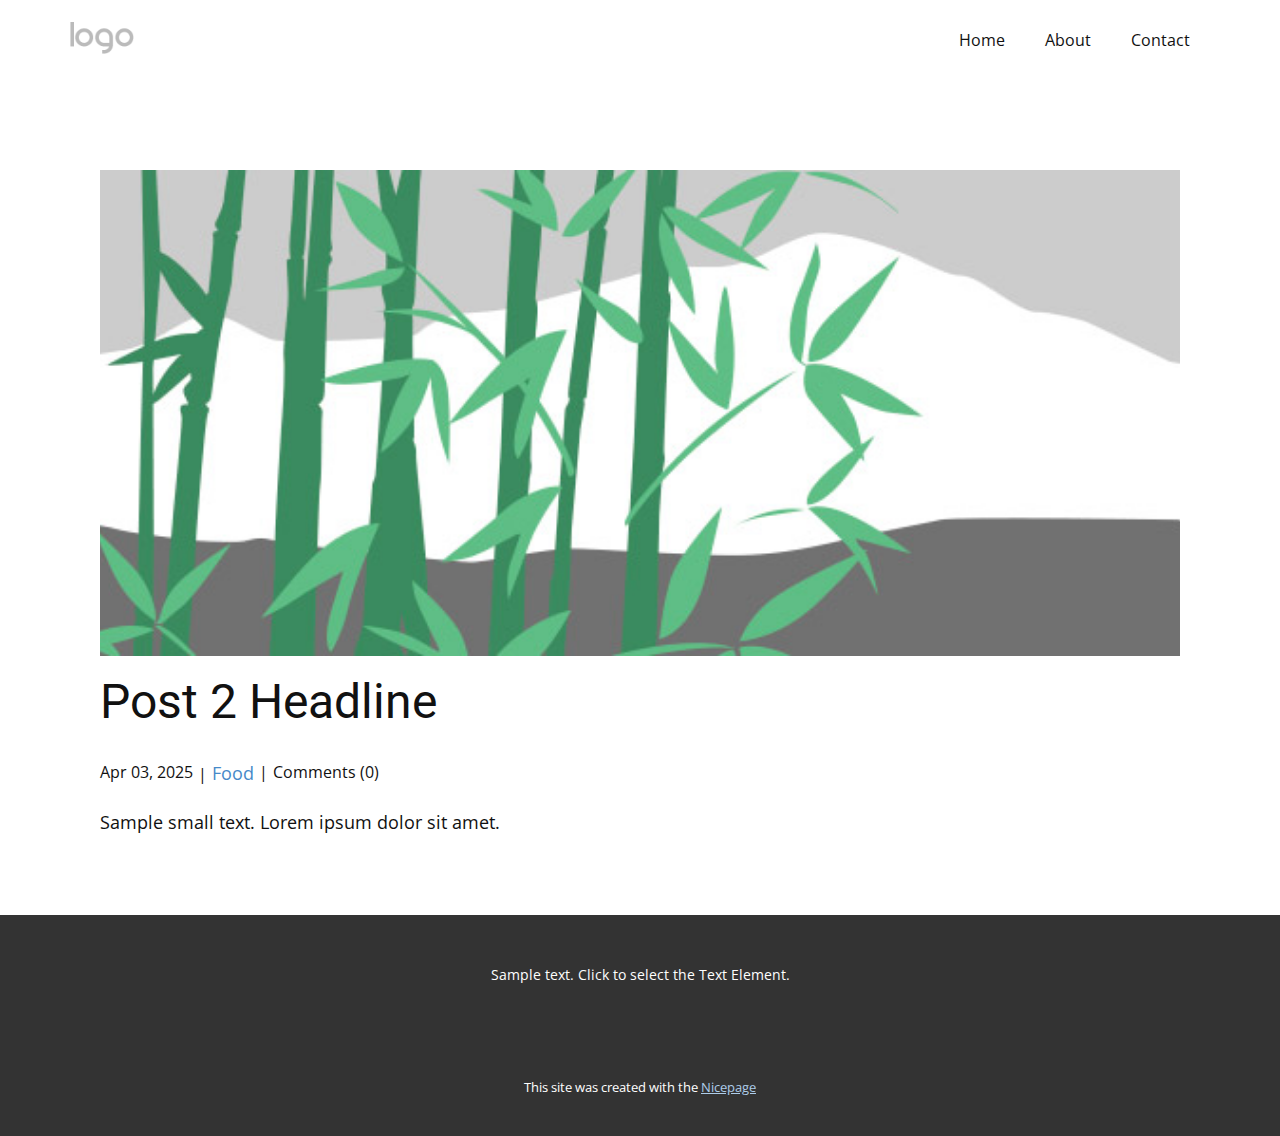
<file: blog/post-1.html>
<!DOCTYPE html>
<html style="font-size: 16px;" lang="en"><head>
    <meta name="viewport" content="width=device-width, initial-scale=1.0">
    <meta charset="utf-8">
    <meta name="keywords" content="Post 1 Headline">
    <meta name="description" content="">
    <title>Post 2 Headline</title>
    <link rel="stylesheet" href="../nicepage.css" media="screen">
<link rel="stylesheet" href="../Post-Template.css" media="screen">
    <script class="u-script" type="text/javascript" src="../jquery.js" defer=""></script>
    <script class="u-script" type="text/javascript" src="../nicepage.js" defer=""></script>
    <meta name="generator" content="Nicepage 7.7.3, nicepage.com">
    
    
    
    <link id="u-theme-google-font" rel="stylesheet" href="https://fonts.googleapis.com/css?family=Roboto:100,100i,300,300i,400,400i,500,500i,700,700i,900,900i|Open+Sans:300,300i,400,400i,500,500i,600,600i,700,700i,800,800i">
    <script type="application/ld+json">{
		"@context": "http://schema.org",
		"@type": "Organization",
		"name": "",
		"logo": "images/default-logo.png"
}</script>
    <meta name="theme-color" content="#478ac9">
  <meta data-intl-tel-input-cdn-path="intlTelInput/"></head>
  <body data-path-to-root="./" data-include-products="false" class="u-body u-xl-mode" data-lang="en"><header class="u-clearfix u-header u-header" id="header"><div class="u-clearfix u-sheet u-valign-middle u-sheet-1">
        <a href="#" class="u-image u-logo u-image-1">
          <img src="../images/default-logo.png" class="u-logo-image u-logo-image-1">
        </a>
        <nav class="u-menu u-menu-one-level u-offcanvas u-menu-1">
          <div class="menu-collapse" style="font-size: 1rem; letter-spacing: 0px;">
            <a class="u-button-style u-custom-left-right-menu-spacing u-custom-padding-bottom u-custom-top-bottom-menu-spacing u-hamburger-link u-nav-link u-text-active-palette-1-base u-text-hover-palette-2-base" href="#">
              <svg class="u-svg-link" viewBox="0 0 24 24"><use xlink:href="#menu-hamburger"></use></svg>
              <svg class="u-svg-content" version="1.1" id="menu-hamburger" viewBox="0 0 16 16" x="0px" y="0px" xmlns:xlink="http://www.w3.org/1999/xlink" xmlns="http://www.w3.org/2000/svg"><g><rect y="1" width="16" height="2"></rect><rect y="7" width="16" height="2"></rect><rect y="13" width="16" height="2"></rect>
</g></svg>
            </a>
          </div>
          <div class="u-nav-container">
            <ul class="u-nav u-unstyled u-nav-1"><li class="u-nav-item"><a class="u-button-style u-nav-link u-text-active-palette-1-base u-text-hover-palette-2-base" href="../" style="padding: 10px 20px;">Home</a>
</li><li class="u-nav-item"><a class="u-button-style u-nav-link u-text-active-palette-1-base u-text-hover-palette-2-base" href="../About.html" style="padding: 10px 20px;">About</a>
</li><li class="u-nav-item"><a class="u-button-style u-nav-link u-text-active-palette-1-base u-text-hover-palette-2-base" href="../Contact.html" style="padding: 10px 20px;">Contact</a>
</li></ul>
          </div>
          <div class="u-nav-container-collapse">
            <div class="u-black u-container-style u-inner-container-layout u-opacity u-opacity-95 u-sidenav">
              <div class="u-inner-container-layout u-sidenav-overflow">
                <div class="u-menu-close"></div>
                <ul class="u-align-center u-nav u-popupmenu-items u-unstyled u-nav-2"><li class="u-nav-item"><a class="u-button-style u-nav-link" href="../">Home</a>
</li><li class="u-nav-item"><a class="u-button-style u-nav-link" href="../About.html">About</a>
</li><li class="u-nav-item"><a class="u-button-style u-nav-link" href="../Contact.html">Contact</a>
</li></ul>
              </div>
            </div>
            <div class="u-black u-menu-overlay u-opacity u-opacity-70"></div>
          </div>
        </nav>
      </div></header>
    <section class="u-align-center u-clearfix u-section-1" id="block-1">
      <div class="u-clearfix u-sheet u-valign-middle-md u-valign-middle-sm u-valign-middle-xs u-sheet-1"><!--post_details--><!--post_details_options_json--><!--{"source":""}--><!--/post_details_options_json--><!--blog_post-->
        <div class="u-container-style u-expanded-width u-post-details u-post-details-1">
          <div class="u-container-layout u-valign-middle u-container-layout-1"><!--blog_post_image-->
            <img alt="" class="u-blog-control u-expanded-width u-image u-image-default u-image-1" src="../images/68f64b9d.jpeg"><!--/blog_post_image--><!--blog_post_header-->
            <h2 class="u-blog-control u-text u-text-1">Post 2 Headline</h2><!--/blog_post_header--><!--blog_post_metadata-->
            <div class="u-blog-control u-metadata u-metadata-1"><!--blog_post_metadata_date--><span class="u-meta-date u-meta-icon">Apr 03, 2025</span><!--/blog_post_metadata_date--><!--blog_post_metadata_category--><span class="u-meta-category u-meta-icon"><a href="../blog/blog.html#/blog-1///1">Food</a></span><!--/blog_post_metadata_category--><!--blog_post_metadata_comments--><span class="u-meta-comments u-meta-icon"><!--blog_post_metadata_comments_content-->Comments (0)<!--/blog_post_metadata_comments_content--></span><!--/blog_post_metadata_comments-->
            </div><!--/blog_post_metadata--><!--blog_post_content-->
            <div class="u-align-justify u-blog-control u-post-content u-text u-text-2 fr-view">
  <p>Sample small text. Lorem ipsum dolor sit amet.</p>
  </div><!--/blog_post_content-->
          </div>
        </div><!--/blog_post--><!--/post_details-->
      </div>
    </section>
    
    
    
    <footer class="u-align-center u-clearfix u-container-align-center u-footer u-grey-80 u-footer" id="footer"><div class="u-clearfix u-sheet u-sheet-1">
        <p class="u-small-text u-text u-text-variant u-text-1">Sample text. Click to select the Text Element.</p>
      </div></footer>
    <section class="u-backlink u-clearfix u-grey-80">
      <p class="u-text"><span>This site was created with the </span>
        <a class="u-link" href="https://nicepage.com/" target="_blank" rel="nofollow"><span>Nicepage</span>
        </a>
      </p>
    </section>
  
</body></html>
</file>
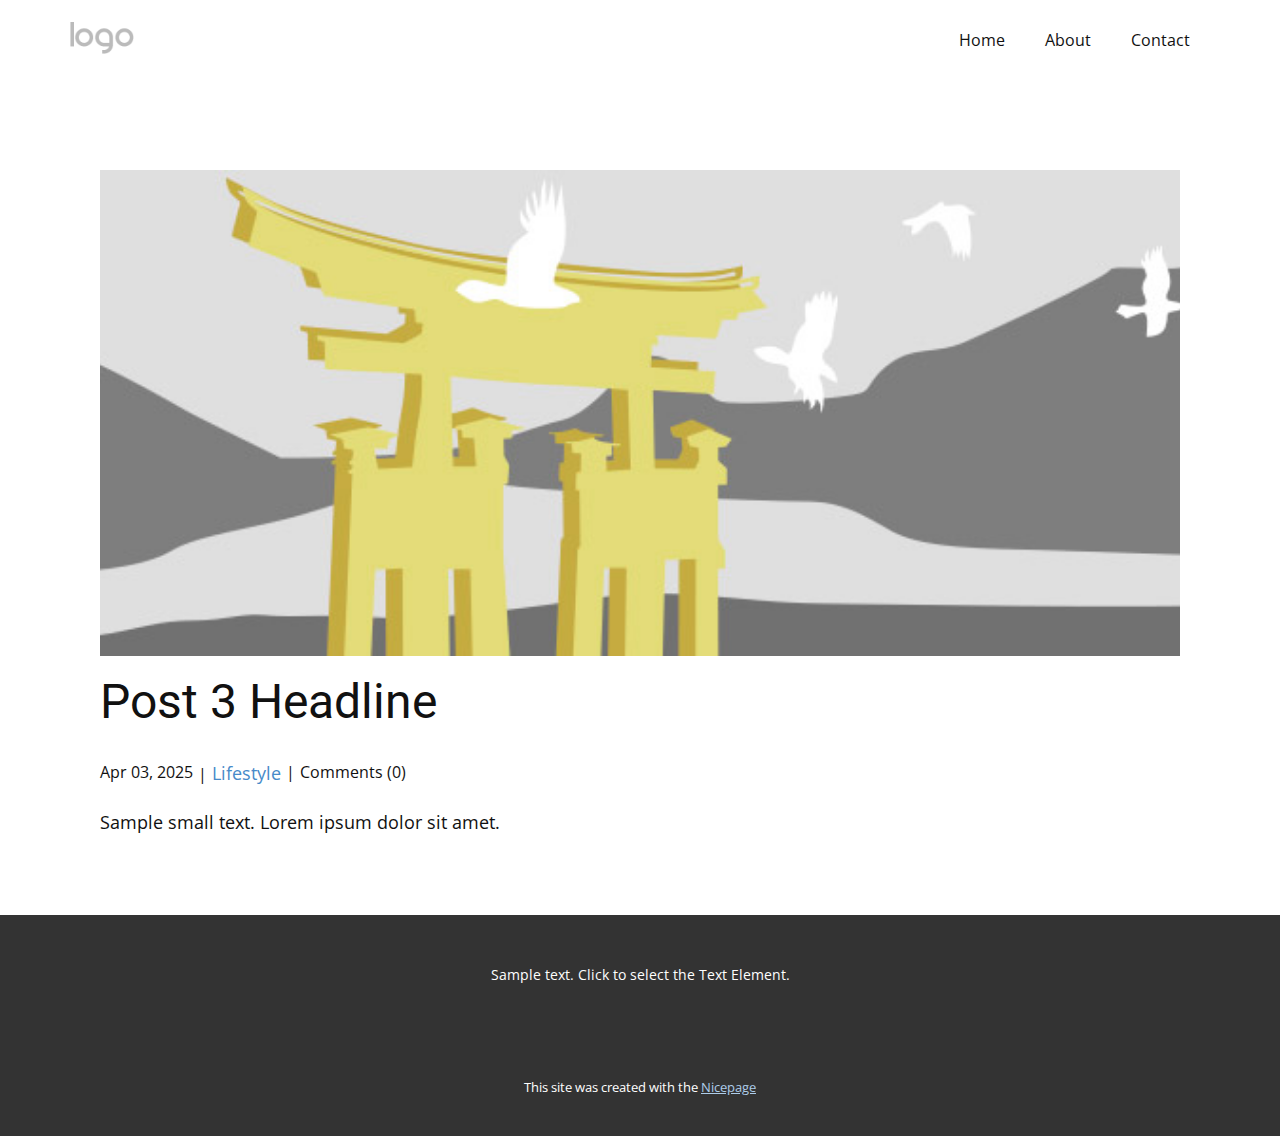
<file: blog/post-2.html>
<!DOCTYPE html>
<html style="font-size: 16px;" lang="en"><head>
    <meta name="viewport" content="width=device-width, initial-scale=1.0">
    <meta charset="utf-8">
    <meta name="keywords" content="Post 1 Headline">
    <meta name="description" content="">
    <title>Post 3 Headline</title>
    <link rel="stylesheet" href="../nicepage.css" media="screen">
<link rel="stylesheet" href="../Post-Template.css" media="screen">
    <script class="u-script" type="text/javascript" src="../jquery.js" defer=""></script>
    <script class="u-script" type="text/javascript" src="../nicepage.js" defer=""></script>
    <meta name="generator" content="Nicepage 7.7.3, nicepage.com">
    
    
    
    <link id="u-theme-google-font" rel="stylesheet" href="https://fonts.googleapis.com/css?family=Roboto:100,100i,300,300i,400,400i,500,500i,700,700i,900,900i|Open+Sans:300,300i,400,400i,500,500i,600,600i,700,700i,800,800i">
    <script type="application/ld+json">{
		"@context": "http://schema.org",
		"@type": "Organization",
		"name": "",
		"logo": "images/default-logo.png"
}</script>
    <meta name="theme-color" content="#478ac9">
  <meta data-intl-tel-input-cdn-path="intlTelInput/"></head>
  <body data-path-to-root="./" data-include-products="false" class="u-body u-xl-mode" data-lang="en"><header class="u-clearfix u-header u-header" id="header"><div class="u-clearfix u-sheet u-valign-middle u-sheet-1">
        <a href="#" class="u-image u-logo u-image-1">
          <img src="../images/default-logo.png" class="u-logo-image u-logo-image-1">
        </a>
        <nav class="u-menu u-menu-one-level u-offcanvas u-menu-1">
          <div class="menu-collapse" style="font-size: 1rem; letter-spacing: 0px;">
            <a class="u-button-style u-custom-left-right-menu-spacing u-custom-padding-bottom u-custom-top-bottom-menu-spacing u-hamburger-link u-nav-link u-text-active-palette-1-base u-text-hover-palette-2-base" href="#">
              <svg class="u-svg-link" viewBox="0 0 24 24"><use xlink:href="#menu-hamburger"></use></svg>
              <svg class="u-svg-content" version="1.1" id="menu-hamburger" viewBox="0 0 16 16" x="0px" y="0px" xmlns:xlink="http://www.w3.org/1999/xlink" xmlns="http://www.w3.org/2000/svg"><g><rect y="1" width="16" height="2"></rect><rect y="7" width="16" height="2"></rect><rect y="13" width="16" height="2"></rect>
</g></svg>
            </a>
          </div>
          <div class="u-nav-container">
            <ul class="u-nav u-unstyled u-nav-1"><li class="u-nav-item"><a class="u-button-style u-nav-link u-text-active-palette-1-base u-text-hover-palette-2-base" href="../" style="padding: 10px 20px;">Home</a>
</li><li class="u-nav-item"><a class="u-button-style u-nav-link u-text-active-palette-1-base u-text-hover-palette-2-base" href="../About.html" style="padding: 10px 20px;">About</a>
</li><li class="u-nav-item"><a class="u-button-style u-nav-link u-text-active-palette-1-base u-text-hover-palette-2-base" href="../Contact.html" style="padding: 10px 20px;">Contact</a>
</li></ul>
          </div>
          <div class="u-nav-container-collapse">
            <div class="u-black u-container-style u-inner-container-layout u-opacity u-opacity-95 u-sidenav">
              <div class="u-inner-container-layout u-sidenav-overflow">
                <div class="u-menu-close"></div>
                <ul class="u-align-center u-nav u-popupmenu-items u-unstyled u-nav-2"><li class="u-nav-item"><a class="u-button-style u-nav-link" href="../">Home</a>
</li><li class="u-nav-item"><a class="u-button-style u-nav-link" href="../About.html">About</a>
</li><li class="u-nav-item"><a class="u-button-style u-nav-link" href="../Contact.html">Contact</a>
</li></ul>
              </div>
            </div>
            <div class="u-black u-menu-overlay u-opacity u-opacity-70"></div>
          </div>
        </nav>
      </div></header>
    <section class="u-align-center u-clearfix u-section-1" id="block-1">
      <div class="u-clearfix u-sheet u-valign-middle-md u-valign-middle-sm u-valign-middle-xs u-sheet-1"><!--post_details--><!--post_details_options_json--><!--{"source":""}--><!--/post_details_options_json--><!--blog_post-->
        <div class="u-container-style u-expanded-width u-post-details u-post-details-1">
          <div class="u-container-layout u-valign-middle u-container-layout-1"><!--blog_post_image-->
            <img alt="" class="u-blog-control u-expanded-width u-image u-image-default u-image-1" src="../images/8ad73f3c.jpeg"><!--/blog_post_image--><!--blog_post_header-->
            <h2 class="u-blog-control u-text u-text-1">Post 3 Headline</h2><!--/blog_post_header--><!--blog_post_metadata-->
            <div class="u-blog-control u-metadata u-metadata-1"><!--blog_post_metadata_date--><span class="u-meta-date u-meta-icon">Apr 03, 2025</span><!--/blog_post_metadata_date--><!--blog_post_metadata_category--><span class="u-meta-category u-meta-icon"><a href="../blog/blog.html#/blog-1///3">Lifestyle</a></span><!--/blog_post_metadata_category--><!--blog_post_metadata_comments--><span class="u-meta-comments u-meta-icon"><!--blog_post_metadata_comments_content-->Comments (0)<!--/blog_post_metadata_comments_content--></span><!--/blog_post_metadata_comments-->
            </div><!--/blog_post_metadata--><!--blog_post_content-->
            <div class="u-align-justify u-blog-control u-post-content u-text u-text-2 fr-view">
  <p>Sample small text. Lorem ipsum dolor sit amet.</p>
  </div><!--/blog_post_content-->
          </div>
        </div><!--/blog_post--><!--/post_details-->
      </div>
    </section>
    
    
    
    <footer class="u-align-center u-clearfix u-container-align-center u-footer u-grey-80 u-footer" id="footer"><div class="u-clearfix u-sheet u-sheet-1">
        <p class="u-small-text u-text u-text-variant u-text-1">Sample text. Click to select the Text Element.</p>
      </div></footer>
    <section class="u-backlink u-clearfix u-grey-80">
      <p class="u-text"><span>This site was created with the </span>
        <a class="u-link" href="https://nicepage.com/" target="_blank" rel="nofollow"><span>Nicepage</span>
        </a>
      </p>
    </section>
  
</body></html>
</file>
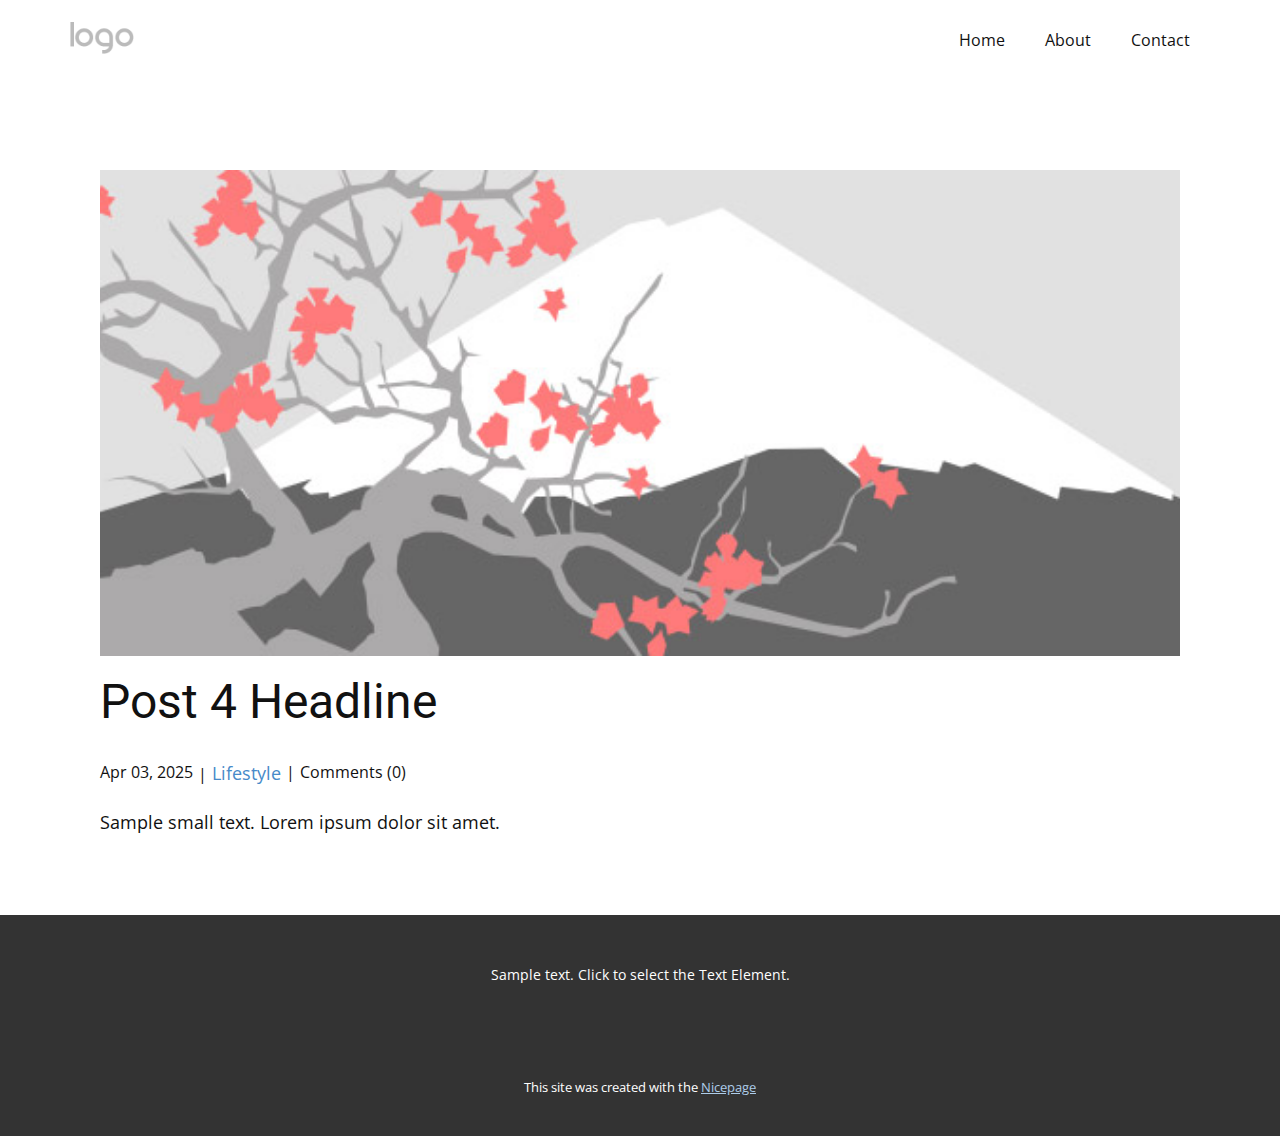
<file: blog/post-3.html>
<!DOCTYPE html>
<html style="font-size: 16px;" lang="en"><head>
    <meta name="viewport" content="width=device-width, initial-scale=1.0">
    <meta charset="utf-8">
    <meta name="keywords" content="Post 1 Headline">
    <meta name="description" content="">
    <title>Post 4 Headline</title>
    <link rel="stylesheet" href="../nicepage.css" media="screen">
<link rel="stylesheet" href="../Post-Template.css" media="screen">
    <script class="u-script" type="text/javascript" src="../jquery.js" defer=""></script>
    <script class="u-script" type="text/javascript" src="../nicepage.js" defer=""></script>
    <meta name="generator" content="Nicepage 7.7.3, nicepage.com">
    
    
    
    <link id="u-theme-google-font" rel="stylesheet" href="https://fonts.googleapis.com/css?family=Roboto:100,100i,300,300i,400,400i,500,500i,700,700i,900,900i|Open+Sans:300,300i,400,400i,500,500i,600,600i,700,700i,800,800i">
    <script type="application/ld+json">{
		"@context": "http://schema.org",
		"@type": "Organization",
		"name": "",
		"logo": "images/default-logo.png"
}</script>
    <meta name="theme-color" content="#478ac9">
  <meta data-intl-tel-input-cdn-path="intlTelInput/"></head>
  <body data-path-to-root="./" data-include-products="false" class="u-body u-xl-mode" data-lang="en"><header class="u-clearfix u-header u-header" id="header"><div class="u-clearfix u-sheet u-valign-middle u-sheet-1">
        <a href="#" class="u-image u-logo u-image-1">
          <img src="../images/default-logo.png" class="u-logo-image u-logo-image-1">
        </a>
        <nav class="u-menu u-menu-one-level u-offcanvas u-menu-1">
          <div class="menu-collapse" style="font-size: 1rem; letter-spacing: 0px;">
            <a class="u-button-style u-custom-left-right-menu-spacing u-custom-padding-bottom u-custom-top-bottom-menu-spacing u-hamburger-link u-nav-link u-text-active-palette-1-base u-text-hover-palette-2-base" href="#">
              <svg class="u-svg-link" viewBox="0 0 24 24"><use xlink:href="#menu-hamburger"></use></svg>
              <svg class="u-svg-content" version="1.1" id="menu-hamburger" viewBox="0 0 16 16" x="0px" y="0px" xmlns:xlink="http://www.w3.org/1999/xlink" xmlns="http://www.w3.org/2000/svg"><g><rect y="1" width="16" height="2"></rect><rect y="7" width="16" height="2"></rect><rect y="13" width="16" height="2"></rect>
</g></svg>
            </a>
          </div>
          <div class="u-nav-container">
            <ul class="u-nav u-unstyled u-nav-1"><li class="u-nav-item"><a class="u-button-style u-nav-link u-text-active-palette-1-base u-text-hover-palette-2-base" href="../" style="padding: 10px 20px;">Home</a>
</li><li class="u-nav-item"><a class="u-button-style u-nav-link u-text-active-palette-1-base u-text-hover-palette-2-base" href="../About.html" style="padding: 10px 20px;">About</a>
</li><li class="u-nav-item"><a class="u-button-style u-nav-link u-text-active-palette-1-base u-text-hover-palette-2-base" href="../Contact.html" style="padding: 10px 20px;">Contact</a>
</li></ul>
          </div>
          <div class="u-nav-container-collapse">
            <div class="u-black u-container-style u-inner-container-layout u-opacity u-opacity-95 u-sidenav">
              <div class="u-inner-container-layout u-sidenav-overflow">
                <div class="u-menu-close"></div>
                <ul class="u-align-center u-nav u-popupmenu-items u-unstyled u-nav-2"><li class="u-nav-item"><a class="u-button-style u-nav-link" href="../">Home</a>
</li><li class="u-nav-item"><a class="u-button-style u-nav-link" href="../About.html">About</a>
</li><li class="u-nav-item"><a class="u-button-style u-nav-link" href="../Contact.html">Contact</a>
</li></ul>
              </div>
            </div>
            <div class="u-black u-menu-overlay u-opacity u-opacity-70"></div>
          </div>
        </nav>
      </div></header>
    <section class="u-align-center u-clearfix u-section-1" id="block-1">
      <div class="u-clearfix u-sheet u-valign-middle-md u-valign-middle-sm u-valign-middle-xs u-sheet-1"><!--post_details--><!--post_details_options_json--><!--{"source":""}--><!--/post_details_options_json--><!--blog_post-->
        <div class="u-container-style u-expanded-width u-post-details u-post-details-1">
          <div class="u-container-layout u-valign-middle u-container-layout-1"><!--blog_post_image-->
            <img alt="" class="u-blog-control u-expanded-width u-image u-image-default u-image-1" src="../images/0fd3416c.jpeg"><!--/blog_post_image--><!--blog_post_header-->
            <h2 class="u-blog-control u-text u-text-1">Post 4 Headline</h2><!--/blog_post_header--><!--blog_post_metadata-->
            <div class="u-blog-control u-metadata u-metadata-1"><!--blog_post_metadata_date--><span class="u-meta-date u-meta-icon">Apr 03, 2025</span><!--/blog_post_metadata_date--><!--blog_post_metadata_category--><span class="u-meta-category u-meta-icon"><a href="../blog/blog.html#/blog-1///3">Lifestyle</a></span><!--/blog_post_metadata_category--><!--blog_post_metadata_comments--><span class="u-meta-comments u-meta-icon"><!--blog_post_metadata_comments_content-->Comments (0)<!--/blog_post_metadata_comments_content--></span><!--/blog_post_metadata_comments-->
            </div><!--/blog_post_metadata--><!--blog_post_content-->
            <div class="u-align-justify u-blog-control u-post-content u-text u-text-2 fr-view">
  <p>Sample small text. Lorem ipsum dolor sit amet.</p>
  </div><!--/blog_post_content-->
          </div>
        </div><!--/blog_post--><!--/post_details-->
      </div>
    </section>
    
    
    
    <footer class="u-align-center u-clearfix u-container-align-center u-footer u-grey-80 u-footer" id="footer"><div class="u-clearfix u-sheet u-sheet-1">
        <p class="u-small-text u-text u-text-variant u-text-1">Sample text. Click to select the Text Element.</p>
      </div></footer>
    <section class="u-backlink u-clearfix u-grey-80">
      <p class="u-text"><span>This site was created with the </span>
        <a class="u-link" href="https://nicepage.com/" target="_blank" rel="nofollow"><span>Nicepage</span>
        </a>
      </p>
    </section>
  
</body></html>
</file>
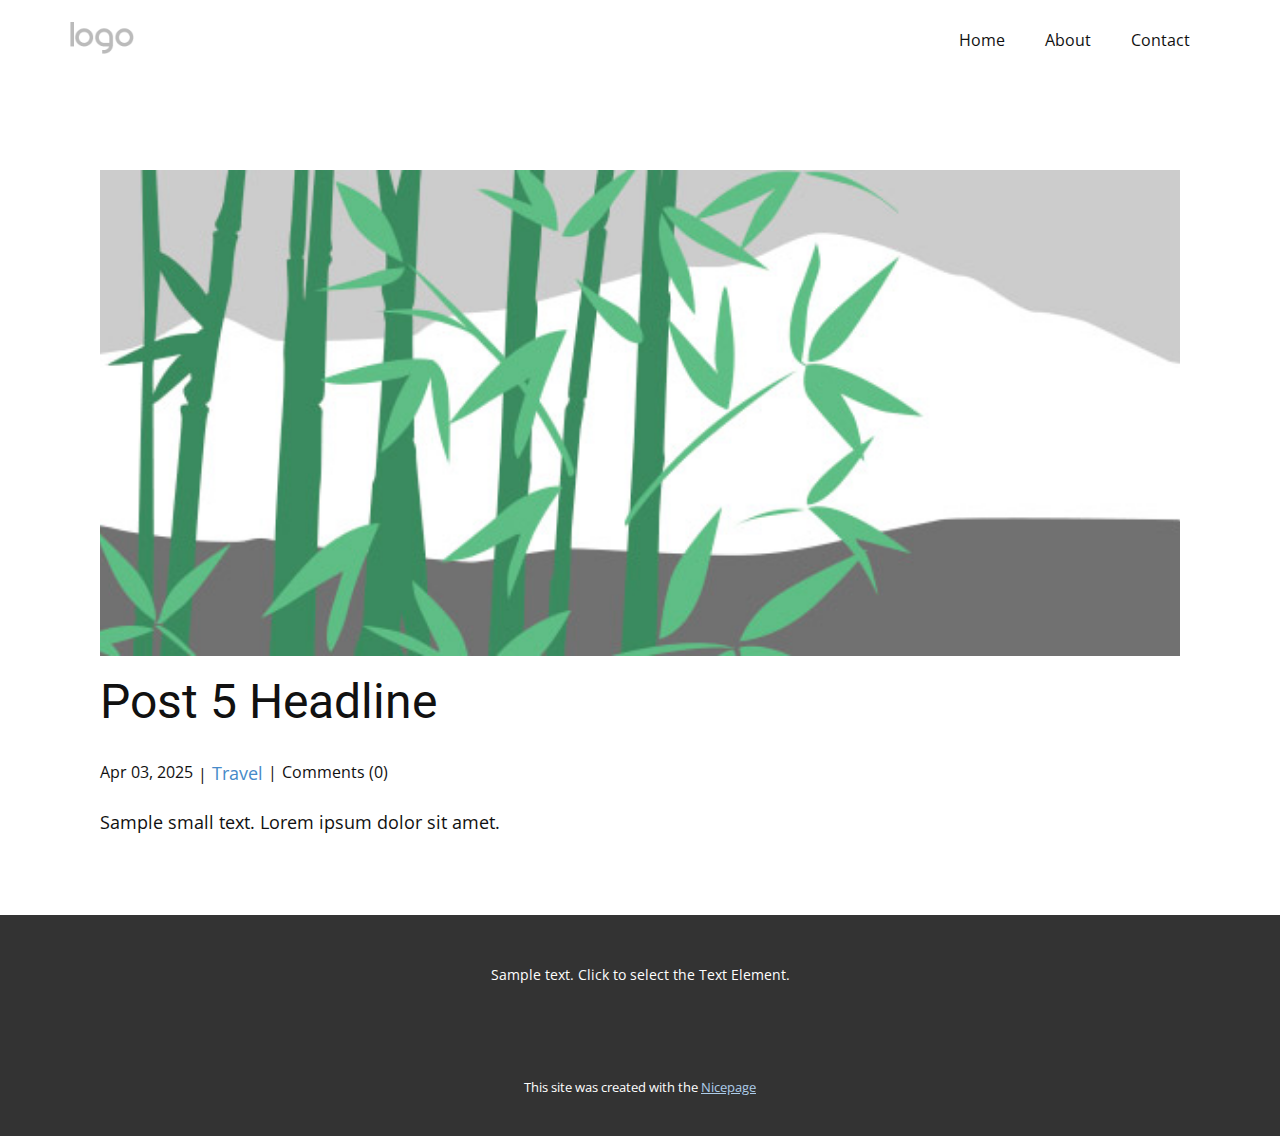
<file: blog/post-4.html>
<!DOCTYPE html>
<html style="font-size: 16px;" lang="en"><head>
    <meta name="viewport" content="width=device-width, initial-scale=1.0">
    <meta charset="utf-8">
    <meta name="keywords" content="Post 1 Headline">
    <meta name="description" content="">
    <title>Post 5 Headline</title>
    <link rel="stylesheet" href="../nicepage.css" media="screen">
<link rel="stylesheet" href="../Post-Template.css" media="screen">
    <script class="u-script" type="text/javascript" src="../jquery.js" defer=""></script>
    <script class="u-script" type="text/javascript" src="../nicepage.js" defer=""></script>
    <meta name="generator" content="Nicepage 7.7.3, nicepage.com">
    
    
    
    <link id="u-theme-google-font" rel="stylesheet" href="https://fonts.googleapis.com/css?family=Roboto:100,100i,300,300i,400,400i,500,500i,700,700i,900,900i|Open+Sans:300,300i,400,400i,500,500i,600,600i,700,700i,800,800i">
    <script type="application/ld+json">{
		"@context": "http://schema.org",
		"@type": "Organization",
		"name": "",
		"logo": "images/default-logo.png"
}</script>
    <meta name="theme-color" content="#478ac9">
  <meta data-intl-tel-input-cdn-path="intlTelInput/"></head>
  <body data-path-to-root="./" data-include-products="false" class="u-body u-xl-mode" data-lang="en"><header class="u-clearfix u-header u-header" id="header"><div class="u-clearfix u-sheet u-valign-middle u-sheet-1">
        <a href="#" class="u-image u-logo u-image-1">
          <img src="../images/default-logo.png" class="u-logo-image u-logo-image-1">
        </a>
        <nav class="u-menu u-menu-one-level u-offcanvas u-menu-1">
          <div class="menu-collapse" style="font-size: 1rem; letter-spacing: 0px;">
            <a class="u-button-style u-custom-left-right-menu-spacing u-custom-padding-bottom u-custom-top-bottom-menu-spacing u-hamburger-link u-nav-link u-text-active-palette-1-base u-text-hover-palette-2-base" href="#">
              <svg class="u-svg-link" viewBox="0 0 24 24"><use xlink:href="#menu-hamburger"></use></svg>
              <svg class="u-svg-content" version="1.1" id="menu-hamburger" viewBox="0 0 16 16" x="0px" y="0px" xmlns:xlink="http://www.w3.org/1999/xlink" xmlns="http://www.w3.org/2000/svg"><g><rect y="1" width="16" height="2"></rect><rect y="7" width="16" height="2"></rect><rect y="13" width="16" height="2"></rect>
</g></svg>
            </a>
          </div>
          <div class="u-nav-container">
            <ul class="u-nav u-unstyled u-nav-1"><li class="u-nav-item"><a class="u-button-style u-nav-link u-text-active-palette-1-base u-text-hover-palette-2-base" href="../" style="padding: 10px 20px;">Home</a>
</li><li class="u-nav-item"><a class="u-button-style u-nav-link u-text-active-palette-1-base u-text-hover-palette-2-base" href="../About.html" style="padding: 10px 20px;">About</a>
</li><li class="u-nav-item"><a class="u-button-style u-nav-link u-text-active-palette-1-base u-text-hover-palette-2-base" href="../Contact.html" style="padding: 10px 20px;">Contact</a>
</li></ul>
          </div>
          <div class="u-nav-container-collapse">
            <div class="u-black u-container-style u-inner-container-layout u-opacity u-opacity-95 u-sidenav">
              <div class="u-inner-container-layout u-sidenav-overflow">
                <div class="u-menu-close"></div>
                <ul class="u-align-center u-nav u-popupmenu-items u-unstyled u-nav-2"><li class="u-nav-item"><a class="u-button-style u-nav-link" href="../">Home</a>
</li><li class="u-nav-item"><a class="u-button-style u-nav-link" href="../About.html">About</a>
</li><li class="u-nav-item"><a class="u-button-style u-nav-link" href="../Contact.html">Contact</a>
</li></ul>
              </div>
            </div>
            <div class="u-black u-menu-overlay u-opacity u-opacity-70"></div>
          </div>
        </nav>
      </div></header>
    <section class="u-align-center u-clearfix u-section-1" id="block-1">
      <div class="u-clearfix u-sheet u-valign-middle-md u-valign-middle-sm u-valign-middle-xs u-sheet-1"><!--post_details--><!--post_details_options_json--><!--{"source":""}--><!--/post_details_options_json--><!--blog_post-->
        <div class="u-container-style u-expanded-width u-post-details u-post-details-1">
          <div class="u-container-layout u-valign-middle u-container-layout-1"><!--blog_post_image-->
            <img alt="" class="u-blog-control u-expanded-width u-image u-image-default u-image-1" src="../images/68f64b9d.jpeg"><!--/blog_post_image--><!--blog_post_header-->
            <h2 class="u-blog-control u-text u-text-1">Post 5 Headline</h2><!--/blog_post_header--><!--blog_post_metadata-->
            <div class="u-blog-control u-metadata u-metadata-1"><!--blog_post_metadata_date--><span class="u-meta-date u-meta-icon">Apr 03, 2025</span><!--/blog_post_metadata_date--><!--blog_post_metadata_category--><span class="u-meta-category u-meta-icon"><a href="../blog/blog.html#/blog-1///2">Travel</a></span><!--/blog_post_metadata_category--><!--blog_post_metadata_comments--><span class="u-meta-comments u-meta-icon"><!--blog_post_metadata_comments_content-->Comments (0)<!--/blog_post_metadata_comments_content--></span><!--/blog_post_metadata_comments-->
            </div><!--/blog_post_metadata--><!--blog_post_content-->
            <div class="u-align-justify u-blog-control u-post-content u-text u-text-2 fr-view">
  <p>Sample small text. Lorem ipsum dolor sit amet.</p>
  </div><!--/blog_post_content-->
          </div>
        </div><!--/blog_post--><!--/post_details-->
      </div>
    </section>
    
    
    
    <footer class="u-align-center u-clearfix u-container-align-center u-footer u-grey-80 u-footer" id="footer"><div class="u-clearfix u-sheet u-sheet-1">
        <p class="u-small-text u-text u-text-variant u-text-1">Sample text. Click to select the Text Element.</p>
      </div></footer>
    <section class="u-backlink u-clearfix u-grey-80">
      <p class="u-text"><span>This site was created with the </span>
        <a class="u-link" href="https://nicepage.com/" target="_blank" rel="nofollow"><span>Nicepage</span>
        </a>
      </p>
    </section>
  
</body></html>
</file>
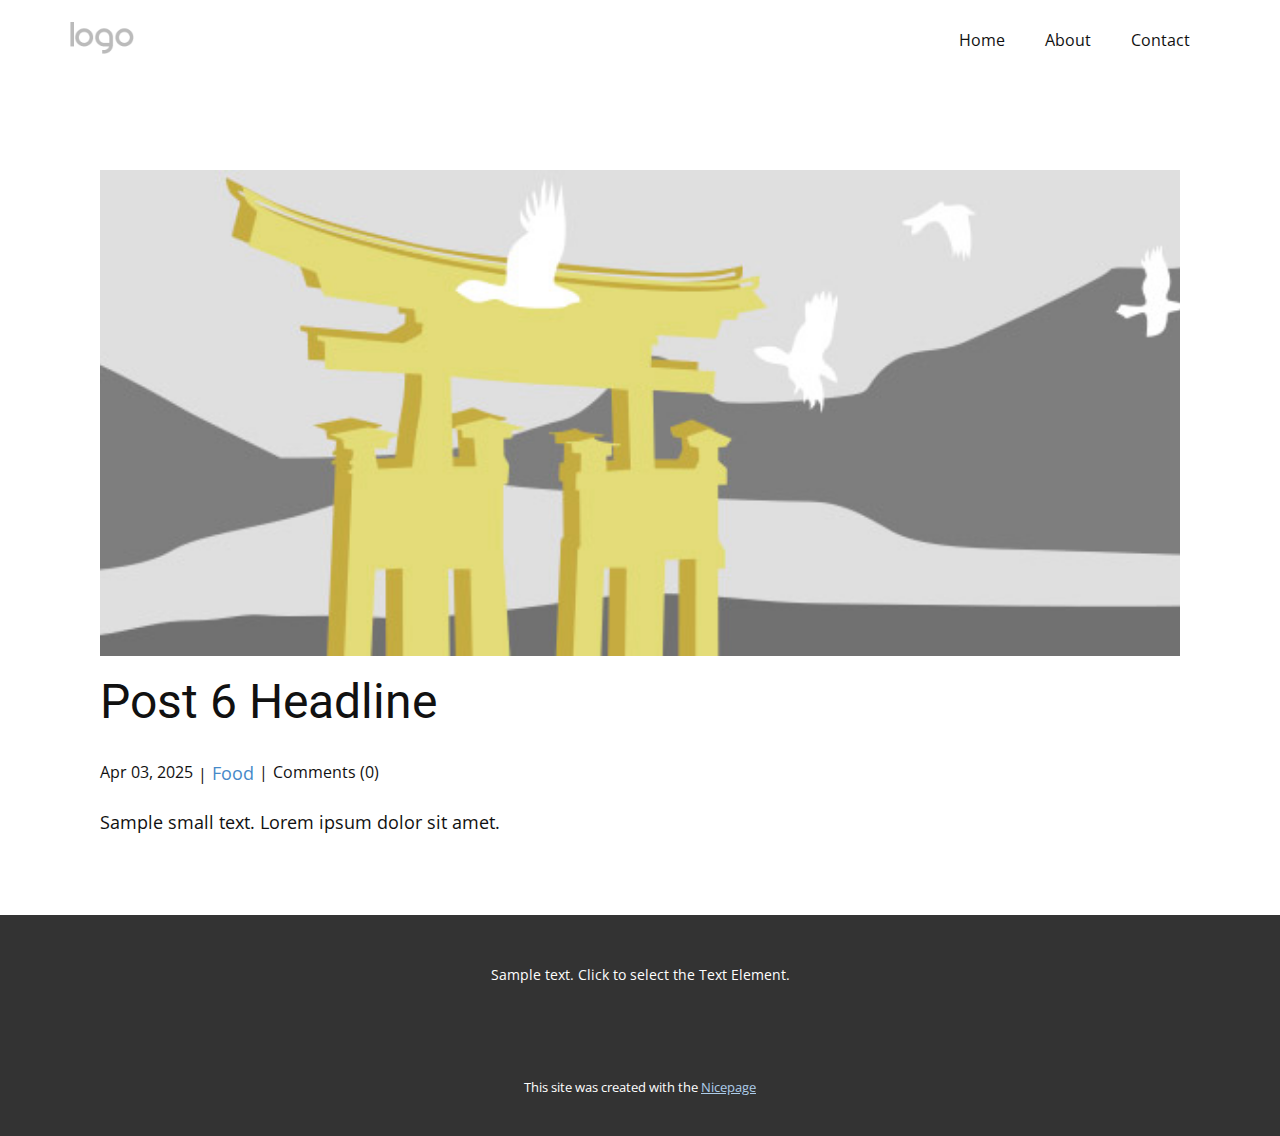
<file: blog/post-5.html>
<!DOCTYPE html>
<html style="font-size: 16px;" lang="en"><head>
    <meta name="viewport" content="width=device-width, initial-scale=1.0">
    <meta charset="utf-8">
    <meta name="keywords" content="Post 1 Headline">
    <meta name="description" content="">
    <title>Post 6 Headline</title>
    <link rel="stylesheet" href="../nicepage.css" media="screen">
<link rel="stylesheet" href="../Post-Template.css" media="screen">
    <script class="u-script" type="text/javascript" src="../jquery.js" defer=""></script>
    <script class="u-script" type="text/javascript" src="../nicepage.js" defer=""></script>
    <meta name="generator" content="Nicepage 7.7.3, nicepage.com">
    
    
    
    <link id="u-theme-google-font" rel="stylesheet" href="https://fonts.googleapis.com/css?family=Roboto:100,100i,300,300i,400,400i,500,500i,700,700i,900,900i|Open+Sans:300,300i,400,400i,500,500i,600,600i,700,700i,800,800i">
    <script type="application/ld+json">{
		"@context": "http://schema.org",
		"@type": "Organization",
		"name": "",
		"logo": "images/default-logo.png"
}</script>
    <meta name="theme-color" content="#478ac9">
  <meta data-intl-tel-input-cdn-path="intlTelInput/"></head>
  <body data-path-to-root="./" data-include-products="false" class="u-body u-xl-mode" data-lang="en"><header class="u-clearfix u-header u-header" id="header"><div class="u-clearfix u-sheet u-valign-middle u-sheet-1">
        <a href="#" class="u-image u-logo u-image-1">
          <img src="../images/default-logo.png" class="u-logo-image u-logo-image-1">
        </a>
        <nav class="u-menu u-menu-one-level u-offcanvas u-menu-1">
          <div class="menu-collapse" style="font-size: 1rem; letter-spacing: 0px;">
            <a class="u-button-style u-custom-left-right-menu-spacing u-custom-padding-bottom u-custom-top-bottom-menu-spacing u-hamburger-link u-nav-link u-text-active-palette-1-base u-text-hover-palette-2-base" href="#">
              <svg class="u-svg-link" viewBox="0 0 24 24"><use xlink:href="#menu-hamburger"></use></svg>
              <svg class="u-svg-content" version="1.1" id="menu-hamburger" viewBox="0 0 16 16" x="0px" y="0px" xmlns:xlink="http://www.w3.org/1999/xlink" xmlns="http://www.w3.org/2000/svg"><g><rect y="1" width="16" height="2"></rect><rect y="7" width="16" height="2"></rect><rect y="13" width="16" height="2"></rect>
</g></svg>
            </a>
          </div>
          <div class="u-nav-container">
            <ul class="u-nav u-unstyled u-nav-1"><li class="u-nav-item"><a class="u-button-style u-nav-link u-text-active-palette-1-base u-text-hover-palette-2-base" href="../" style="padding: 10px 20px;">Home</a>
</li><li class="u-nav-item"><a class="u-button-style u-nav-link u-text-active-palette-1-base u-text-hover-palette-2-base" href="../About.html" style="padding: 10px 20px;">About</a>
</li><li class="u-nav-item"><a class="u-button-style u-nav-link u-text-active-palette-1-base u-text-hover-palette-2-base" href="../Contact.html" style="padding: 10px 20px;">Contact</a>
</li></ul>
          </div>
          <div class="u-nav-container-collapse">
            <div class="u-black u-container-style u-inner-container-layout u-opacity u-opacity-95 u-sidenav">
              <div class="u-inner-container-layout u-sidenav-overflow">
                <div class="u-menu-close"></div>
                <ul class="u-align-center u-nav u-popupmenu-items u-unstyled u-nav-2"><li class="u-nav-item"><a class="u-button-style u-nav-link" href="../">Home</a>
</li><li class="u-nav-item"><a class="u-button-style u-nav-link" href="../About.html">About</a>
</li><li class="u-nav-item"><a class="u-button-style u-nav-link" href="../Contact.html">Contact</a>
</li></ul>
              </div>
            </div>
            <div class="u-black u-menu-overlay u-opacity u-opacity-70"></div>
          </div>
        </nav>
      </div></header>
    <section class="u-align-center u-clearfix u-section-1" id="block-1">
      <div class="u-clearfix u-sheet u-valign-middle-md u-valign-middle-sm u-valign-middle-xs u-sheet-1"><!--post_details--><!--post_details_options_json--><!--{"source":""}--><!--/post_details_options_json--><!--blog_post-->
        <div class="u-container-style u-expanded-width u-post-details u-post-details-1">
          <div class="u-container-layout u-valign-middle u-container-layout-1"><!--blog_post_image-->
            <img alt="" class="u-blog-control u-expanded-width u-image u-image-default u-image-1" src="../images/8ad73f3c.jpeg"><!--/blog_post_image--><!--blog_post_header-->
            <h2 class="u-blog-control u-text u-text-1">Post 6 Headline</h2><!--/blog_post_header--><!--blog_post_metadata-->
            <div class="u-blog-control u-metadata u-metadata-1"><!--blog_post_metadata_date--><span class="u-meta-date u-meta-icon">Apr 03, 2025</span><!--/blog_post_metadata_date--><!--blog_post_metadata_category--><span class="u-meta-category u-meta-icon"><a href="../blog/blog.html#/blog-1///1">Food</a></span><!--/blog_post_metadata_category--><!--blog_post_metadata_comments--><span class="u-meta-comments u-meta-icon"><!--blog_post_metadata_comments_content-->Comments (0)<!--/blog_post_metadata_comments_content--></span><!--/blog_post_metadata_comments-->
            </div><!--/blog_post_metadata--><!--blog_post_content-->
            <div class="u-align-justify u-blog-control u-post-content u-text u-text-2 fr-view">
  <p>Sample small text. Lorem ipsum dolor sit amet.</p>
  </div><!--/blog_post_content-->
          </div>
        </div><!--/blog_post--><!--/post_details-->
      </div>
    </section>
    
    
    
    <footer class="u-align-center u-clearfix u-container-align-center u-footer u-grey-80 u-footer" id="footer"><div class="u-clearfix u-sheet u-sheet-1">
        <p class="u-small-text u-text u-text-variant u-text-1">Sample text. Click to select the Text Element.</p>
      </div></footer>
    <section class="u-backlink u-clearfix u-grey-80">
      <p class="u-text"><span>This site was created with the </span>
        <a class="u-link" href="https://nicepage.com/" target="_blank" rel="nofollow"><span>Nicepage</span>
        </a>
      </p>
    </section>
  
</body></html>
</file>
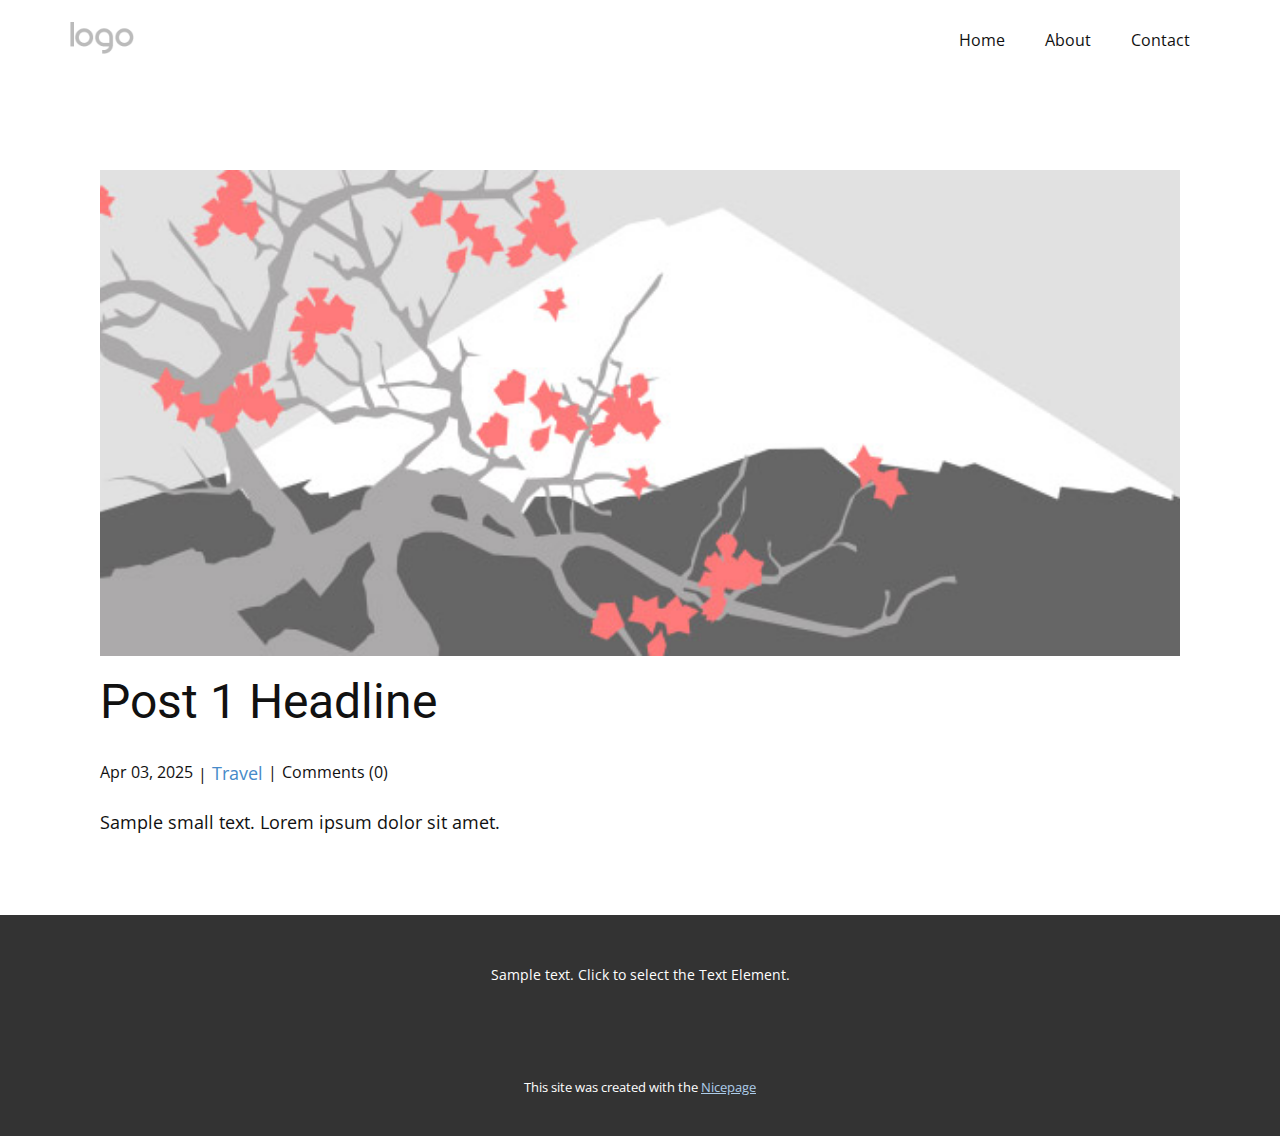
<file: blog/post.html>
<!DOCTYPE html>
<html style="font-size: 16px;" lang="en"><head>
    <meta name="viewport" content="width=device-width, initial-scale=1.0">
    <meta charset="utf-8">
    <meta name="keywords" content="Post 1 Headline">
    <meta name="description" content="">
    <title>Post 1 Headline</title>
    <link rel="stylesheet" href="../nicepage.css" media="screen">
<link rel="stylesheet" href="../Post-Template.css" media="screen">
    <script class="u-script" type="text/javascript" src="../jquery.js" defer=""></script>
    <script class="u-script" type="text/javascript" src="../nicepage.js" defer=""></script>
    <meta name="generator" content="Nicepage 7.7.3, nicepage.com">
    
    
    
    <link id="u-theme-google-font" rel="stylesheet" href="https://fonts.googleapis.com/css?family=Roboto:100,100i,300,300i,400,400i,500,500i,700,700i,900,900i|Open+Sans:300,300i,400,400i,500,500i,600,600i,700,700i,800,800i">
    <script type="application/ld+json">{
		"@context": "http://schema.org",
		"@type": "Organization",
		"name": "",
		"logo": "images/default-logo.png"
}</script>
    <meta name="theme-color" content="#478ac9">
  <meta data-intl-tel-input-cdn-path="intlTelInput/"></head>
  <body data-path-to-root="./" data-include-products="false" class="u-body u-xl-mode" data-lang="en"><header class="u-clearfix u-header u-header" id="header"><div class="u-clearfix u-sheet u-valign-middle u-sheet-1">
        <a href="#" class="u-image u-logo u-image-1">
          <img src="../images/default-logo.png" class="u-logo-image u-logo-image-1">
        </a>
        <nav class="u-menu u-menu-one-level u-offcanvas u-menu-1">
          <div class="menu-collapse" style="font-size: 1rem; letter-spacing: 0px;">
            <a class="u-button-style u-custom-left-right-menu-spacing u-custom-padding-bottom u-custom-top-bottom-menu-spacing u-hamburger-link u-nav-link u-text-active-palette-1-base u-text-hover-palette-2-base" href="#">
              <svg class="u-svg-link" viewBox="0 0 24 24"><use xlink:href="#menu-hamburger"></use></svg>
              <svg class="u-svg-content" version="1.1" id="menu-hamburger" viewBox="0 0 16 16" x="0px" y="0px" xmlns:xlink="http://www.w3.org/1999/xlink" xmlns="http://www.w3.org/2000/svg"><g><rect y="1" width="16" height="2"></rect><rect y="7" width="16" height="2"></rect><rect y="13" width="16" height="2"></rect>
</g></svg>
            </a>
          </div>
          <div class="u-nav-container">
            <ul class="u-nav u-unstyled u-nav-1"><li class="u-nav-item"><a class="u-button-style u-nav-link u-text-active-palette-1-base u-text-hover-palette-2-base" href="../" style="padding: 10px 20px;">Home</a>
</li><li class="u-nav-item"><a class="u-button-style u-nav-link u-text-active-palette-1-base u-text-hover-palette-2-base" href="../About.html" style="padding: 10px 20px;">About</a>
</li><li class="u-nav-item"><a class="u-button-style u-nav-link u-text-active-palette-1-base u-text-hover-palette-2-base" href="../Contact.html" style="padding: 10px 20px;">Contact</a>
</li></ul>
          </div>
          <div class="u-nav-container-collapse">
            <div class="u-black u-container-style u-inner-container-layout u-opacity u-opacity-95 u-sidenav">
              <div class="u-inner-container-layout u-sidenav-overflow">
                <div class="u-menu-close"></div>
                <ul class="u-align-center u-nav u-popupmenu-items u-unstyled u-nav-2"><li class="u-nav-item"><a class="u-button-style u-nav-link" href="../">Home</a>
</li><li class="u-nav-item"><a class="u-button-style u-nav-link" href="../About.html">About</a>
</li><li class="u-nav-item"><a class="u-button-style u-nav-link" href="../Contact.html">Contact</a>
</li></ul>
              </div>
            </div>
            <div class="u-black u-menu-overlay u-opacity u-opacity-70"></div>
          </div>
        </nav>
      </div></header>
    <section class="u-align-center u-clearfix u-section-1" id="block-1">
      <div class="u-clearfix u-sheet u-valign-middle-md u-valign-middle-sm u-valign-middle-xs u-sheet-1"><!--post_details--><!--post_details_options_json--><!--{"source":""}--><!--/post_details_options_json--><!--blog_post-->
        <div class="u-container-style u-expanded-width u-post-details u-post-details-1">
          <div class="u-container-layout u-valign-middle u-container-layout-1"><!--blog_post_image-->
            <img alt="" class="u-blog-control u-expanded-width u-image u-image-default u-image-1" src="../images/0fd3416c.jpeg"><!--/blog_post_image--><!--blog_post_header-->
            <h2 class="u-blog-control u-text u-text-1">Post 1 Headline</h2><!--/blog_post_header--><!--blog_post_metadata-->
            <div class="u-blog-control u-metadata u-metadata-1"><!--blog_post_metadata_date--><span class="u-meta-date u-meta-icon">Apr 03, 2025</span><!--/blog_post_metadata_date--><!--blog_post_metadata_category--><span class="u-meta-category u-meta-icon"><a href="../blog/blog.html#/blog-1///2">Travel</a></span><!--/blog_post_metadata_category--><!--blog_post_metadata_comments--><span class="u-meta-comments u-meta-icon"><!--blog_post_metadata_comments_content-->Comments (0)<!--/blog_post_metadata_comments_content--></span><!--/blog_post_metadata_comments-->
            </div><!--/blog_post_metadata--><!--blog_post_content-->
            <div class="u-align-justify u-blog-control u-post-content u-text u-text-2 fr-view">
  <p>Sample small text. Lorem ipsum dolor sit amet.</p>
  </div><!--/blog_post_content-->
          </div>
        </div><!--/blog_post--><!--/post_details-->
      </div>
    </section>
    
    
    
    <footer class="u-align-center u-clearfix u-container-align-center u-footer u-grey-80 u-footer" id="footer"><div class="u-clearfix u-sheet u-sheet-1">
        <p class="u-small-text u-text u-text-variant u-text-1">Sample text. Click to select the Text Element.</p>
      </div></footer>
    <section class="u-backlink u-clearfix u-grey-80">
      <p class="u-text"><span>This site was created with the </span>
        <a class="u-link" href="https://nicepage.com/" target="_blank" rel="nofollow"><span>Nicepage</span>
        </a>
      </p>
    </section>
  
</body></html>
</file>
